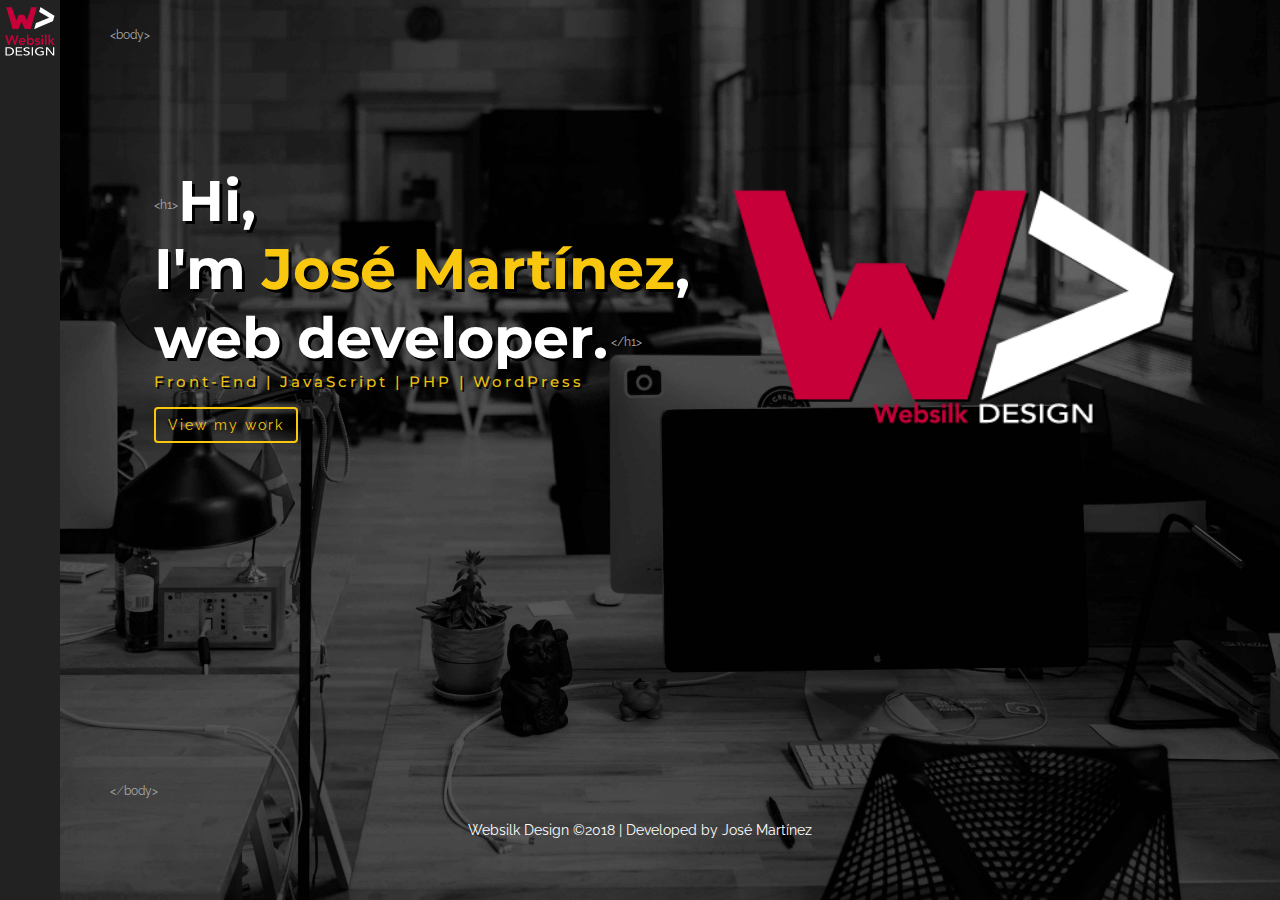
<file: index.html>
<!DOCTYPE html>
<html lang="en">
<head>
  <!-- Global Site Tag (gtag.js) - Google Analytics -->
  <script async src="https://www.googletagmanager.com/gtag/js?id=GA_TRACKING_ID"></script>
  <script>
    window.dataLayer = window.dataLayer || [];
    function gtag(){dataLayer.push(arguments)};
    gtag('js', new Date());

    gtag('config', 'UA-110940654-1');
  </script>
  <meta charset="UTF-8">
  <meta name="viewport" content="width=device-width, initial-scale=1, maximum-scale=1.0, user-scalable=0">

  <meta name="description" content="Jose Martinez is seeking a carreer as a web developer in Vancouver, BC. Jose is a currently student in the BCIT New media design and web development 2018.">
  <meta name="author" content="Jose Martinez">
  <meta name="google-site-verification" content="Vl7eYEv9lY607bnM1yhWDF0Vm_GCkzkjVUvLYPi-DPI" />
  <meta name="keywords" content="Web developer, UI designer, Vancouver, BCIT, New Media, Portfolio">

  <meta property='og:title' content="Jose Martinez Portfolio Site"/>
  <meta property='og:description' content="Jose is seeking a carreer as a web developer in Vancouver, BC. Jose is a currently student in the BCIT New media design and web development 2018."/>
  <meta property="og:url" content="http://www.websilkdesign.com" />
  <meta property="og:image" content="http://www.websilkdesign.com/img/portfolio-image.jpg" />
  <title>Jose Martinez, Web Developer, Portfolio, BCIT New Media</title>

  <link href="vendor/bootstrap/css/bootstrap.min.css" rel="stylesheet" type="text/css">
  <!-- Plugin CSS -->
  <link href="http://code.ionicframework.com/ionicons/2.0.1/css/ionicons.min.css" rel="stylesheet">
  <link href="css/navbar-fixed-left.min.css" rel="stylesheet" type="text/css">
  <link href="css/3d-button.css" rel="stylesheet" type="text/css">
  <!-- Custom CSS -->
  <link href="css/custom.css" rel="stylesheet" type="text/css">
  <link href="css/responsive.css" rel="stylesheet" type="text/css">

  <!-- favicon -->
  <link href="img/favicon.ico" rel="shortcut icon" type="image/x-icon">
  <link href="img/favicon.ico" rel="icon" type="image/x-icon">

  <link rel="dns-prefetch" href="//fonts.googleapis.com">
</head>
<body id="home">
  <nav class="navbar navbar-inverse navbar-fixed-left">
    <div class="navbar-header">
      <button type="button" class="navbar-toggle collapsed" data-toggle="collapse" data-target="#navbar" aria-expanded="false" aria-controls="navbar">
        <span class="sr-only">Toggle navigation</span>
        <span class="icon-bar"></span>
        <span class="icon-bar"></span>
        <span class="icon-bar"></span>
      </button>
      <a class="navbar-brand" href="index.html">
        <img class="icon-logo" src="img/icon-logo.gif" alt="icon logo">
        <img class="icon-brand" src="img/icon-brand.gif" alt="icon brand"></a>
    </div>
    <div id="navbar" class="navbar-collapse collapse">
      <ul class="nav navbar-nav">
        <li><a href="index.html"><i class="nav-ion ion-home link-active"></i></a></li>
        <li><a href="portfolio.html"><i class="nav-ion ion-briefcase"></i></a></li>
        <!-- <li><a href="skills.html"><i class="nav-ion ion-gear-b"></i></a></li> -->
        <li><a href="about.html"><i class="nav-ion ion-person"></i></a></li>
        <li><a href="contact.html"><i class="nav-ion ion-email"></i></a></li>
      </ul>
      <ul class="nav social-media hidden-xs">
        <!-- <li><i class="nav-ion ion-minus-round disabled"></i></li> -->
        <li><a href="http://www.linkedin.com/in/jmartinezg-ca/" target="_blank"><i class="nav-ion ion-social-linkedin"></i></a></li>
        <li><a href="https://github.com/jl-martinez89" target="_blank"><i class="nav-ion ion-social-github"></i></a></li>
      </ul>
    </div>
  </nav>
  <div class="page">
    <div class="bag">
      <div class="home text-zone">
        <span class="tags tags-top">&lt;body&gt;</span>
        <h1>Hi,<br>I'm <span>Jos&eacute; Mart&iacute;nez</span>,<br>web developer.</h1>
        <br>
        <h2>Front-End | JavaScript | PHP  | WordPress</h2>
        <br>
        <a rel="portfolio" href="portfolio.html" class="btn btn-custom">View my work</a>
        <span class="tags">&lt;&nbsp;&frasl;&nbsp;body&gt;</span>
      </div>
      <div class="logo">
        <img src="img/icon-logo.png" alt="icon-logo">
      </div>
    </div>
    <footer class="text-center">Websilk Design &copy;2018 | Developed by Jos&eacute; Mart&iacute;nez
    </footer>
  </div>
  <script src="vendor/jquery/jquery.min.js"></script>
  <script src="vendor/bootstrap/js/bootstrap.min.js"></script>
  <script src="js/toggle_push.js"></script>
</body>
</html>
</file>
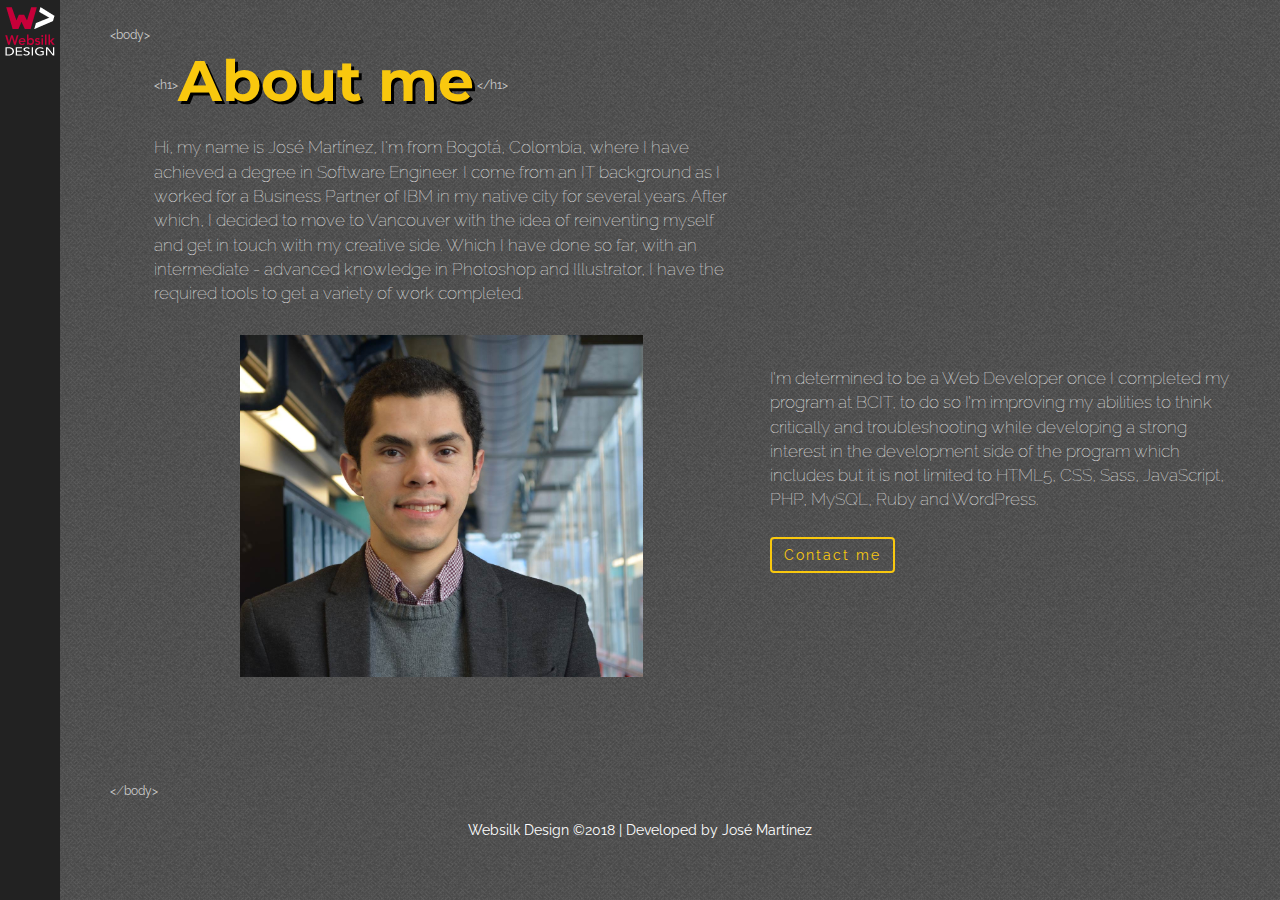
<file: about.html>
<!DOCTYPE html>
<html lang="en">
<head>
  <!-- Global Site Tag (gtag.js) - Google Analytics -->
  <script async src="https://www.googletagmanager.com/gtag/js?id=GA_TRACKING_ID"></script>
  <script>
    window.dataLayer = window.dataLayer || [];
    function gtag(){dataLayer.push(arguments)};
    gtag('js', new Date());

    gtag('config', 'UA-110940654-1');
  </script>
  <meta charset="UTF-8">
  <meta name="viewport" content="width=device-width, initial-scale=1, maximum-scale=1.0, user-scalable=0">

  <meta name="description" content="Jose Martinez is seeking a carreer as a web developer in Vancouver, BC. Jose is a currently student in the BCIT New media design and web development 2017.">
  <meta name="author" content="Jose Martinez">
  <meta name="keywords" content="Web developer, UI designer, Vancouver, BCIT, New Media, Portfolio">

  <meta property='og:title' content="Jose Martinez Portfolio Site"/>
  <meta property='og:description' content="Jose is seeking a carreer as a web developer in Vancouver, BC. Jose is a currently student in the BCIT New media design and web development 2017."/>
  <meta property="og:url" content="http://www.websilkdesign.com" />
  <meta property="og:image" content="http://www.websilkdesign.com/img/portfolio-image.jpg" />
  <title>About | Jose Martinez, Web Developer, Portfolio, BCIT New Media</title>

  <link href="vendor/bootstrap/css/bootstrap.min.css" rel="stylesheet" type="text/css">
  <!-- Plugin CSS -->
  <link href="http://code.ionicframework.com/ionicons/2.0.1/css/ionicons.min.css" rel="stylesheet">
  <link href="css/navbar-fixed-left.min.css" rel="stylesheet" type="text/css">
  <link href="css/3d-button.css" rel="stylesheet" type="text/css">
  <!-- Custom CSS -->
  <link href="css/custom.css" rel="stylesheet" type="text/css">
  <link href="css/responsive.css" rel="stylesheet" type="text/css">
  <!-- favicon -->
  <link href="img/favicon.ico" rel="shortcut icon" type="image/x-icon">
  <link href="img/favicon.ico" rel="icon" type="image/x-icon">

  <link rel="dns-prefetch" href="//fonts.googleapis.com">
</head>
<body id="about">
  <nav class="navbar navbar-inverse navbar-fixed-left">
    <div class="navbar-header">
      <button type="button" class="navbar-toggle collapsed" data-toggle="collapse" data-target="#navbar" aria-expanded="false" aria-controls="navbar">
        <span class="sr-only">Toggle navigation</span>
        <span class="icon-bar"></span>
        <span class="icon-bar"></span>
        <span class="icon-bar"></span>
      </button>
      <a class="navbar-brand" href="index.html">
        <img class="icon-logo" src="img/icon-logo.gif" alt="icon logo">
        <img class="icon-brand" src="img/icon-brand.gif" alt="icon brand"></a>
    </div>
    <div id="navbar" class="navbar-collapse collapse">
      <ul class="nav navbar-nav">
        <li><a href="index.html"><i class="nav-ion ion-home"></i></a></li>
        <li><a href="portfolio.html"><i class="nav-ion ion-briefcase"></i></a></li>
        <!-- <li><a href="skills.html"><i class="nav-ion ion-gear-b"></i></a></li> -->
        <li><a href="about.html"><i class="nav-ion ion-person link-active"></i></a></li>
        <li><a href="contact.html"><i class="nav-ion ion-email"></i></a></li>
      </ul>
      <ul class="nav social-media hidden-xs">
        <li><a href="http://www.linkedin.com/in/jmartinezg-ca/" target="_blank"><i class="nav-ion ion-social-linkedin"></i></a></li>
        <li><a href="https://github.com/jl-martinez89" target="_blank"><i class="nav-ion ion-social-github"></i></a></li>
      </ul>
    </div>
  </nav>
  <div class="page">
    <div class="bag">
      <span class="tags tags-top">&lt;body&gt;</span>
      <div class="about text-zone">
        <h1>About me</h1><br><br>
        <p>Hi, my name is Jos&eacute; Mart&iacute;nez, I'm from Bogot&aacute;, Colombia, where I have achieved a degree in Software Engineer. I come from an IT background as I worked for a Business Partner of IBM in my native city for several years. After which, I decided to move to Vancouver with the idea of reinventing myself and get in touch with my creative side. Which I have done so far, with an intermediate - advanced knowledge in Photoshop and Illustrator, I have the required tools to get a variety of work completed.</p>
        <div class="portrait-real">
            <img src="img/portrait.jpg" alt="Portrait">
        </div>
      </div>
      <div class="about-media">
        <div>
          <iframe style="height: 184px; width: 327px;" frameborder="0" webkitallowfullscreen="" mozallowfullscreen="" allowfullscreen="" width="1024" height="576" src="https://player.vimeo.com/video/252604130"></iframe>
        </div>
        <p>I’m determined to be a Web Developer once I completed my program at BCIT, to do so I’m improving my abilities to think critically and troubleshooting while developing a strong interest in the development side of the program which includes but it is not limited to HTML5, CSS, Sass, JavaScript, PHP, MySQL, Ruby and WordPress.</p>
        <a rel="contact" href="contact.html" class="btn btn-custom">Contact me</a>
      </div>
      <span class="tags tags-bottom">&lt;&nbsp;&frasl;&nbsp;body&gt;</span>
    </div>
    <footer class="text-center">Websilk Design &copy;2018 | Developed by Jos&eacute; Mart&iacute;nez
      <a id="return-to-top" href="#top"><i class="ion-chevron-up"></i></a>
    </footer>
  </div>
  <script src="vendor/jquery/jquery.min.js"></script>
  <script src="vendor/bootstrap/js/bootstrap.min.js"></script>
  <script src="js/toggle_push.js"></script>
  <script src="js/backtotop.js"></script>
</body>
</html>
</file>
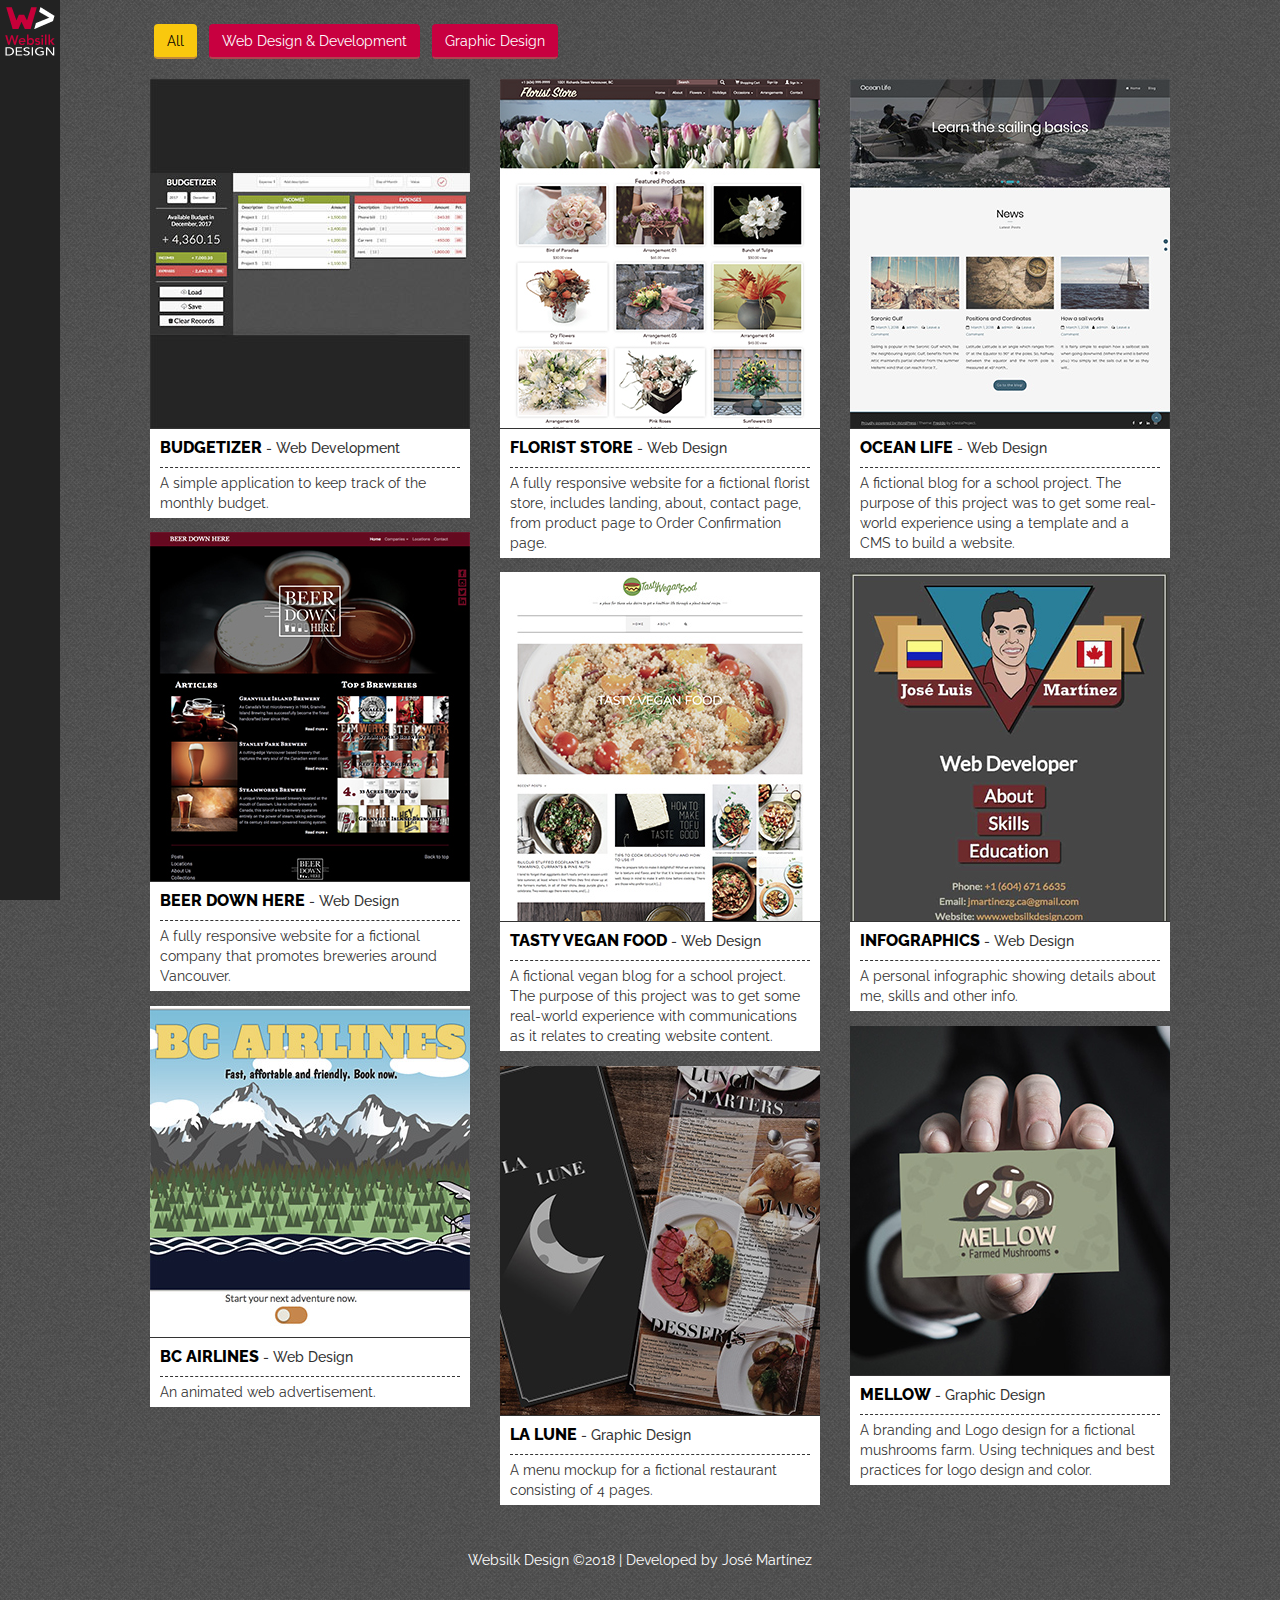
<file: portfolio.html>
<!DOCTYPE html>
<html lang="en">
<head>
  <!-- Global Site Tag (gtag.js) - Google Analytics -->
  <script async src="https://www.googletagmanager.com/gtag/js?id=GA_TRACKING_ID"></script>
  <script>
    window.dataLayer = window.dataLayer || [];
    function gtag(){dataLayer.push(arguments)};
    gtag('js', new Date());

    gtag('config', 'UA-110940654-1');
  </script>
  <meta charset="UTF-8">
  <meta name="viewport" content="width=device-width, initial-scale=1, maximum-scale=1.0, user-scalable=0">

  <meta name="description" content="Jose Martinez is seeking a carreer as a web developer in Vancouver, BC. Jose is a currently student in the BCIT New media design and web development 2017.">
  <meta name="author" content="Jose Martinez">
  <meta name="keywords" content="Web developer, UI designer, Vancouver, BCIT, New Media, Portfolio">

  <meta property='og:title' content="Jose Martinez Portfolio Site"/>
  <meta property='og:description' content="Jose is seeking a carreer as a web developer in Vancouver, BC. Jose is a currently student in the BCIT New media design and web development 2017."/>
  <meta property="og:url" content="http://www.websilkdesign.com" />
  <meta property="og:image" content="http://www.websilkdesign.com/img/portfolio-image.jpg" />
  <title>My work | Jose Martinez, Web Developer, Portfolio, BCIT New Media</title>

  <link href="vendor/bootstrap/css/bootstrap.min.css" rel="stylesheet" type="text/css">
  <!-- Plugin CSS -->
  <link href="http://code.ionicframework.com/ionicons/2.0.1/css/ionicons.min.css" rel="stylesheet">
  <link href="css/navbar-fixed-left.min.css" rel="stylesheet" type="text/css">
  <link href="css/3d-button.css" rel="stylesheet" type="text/css">
  <!-- Custom CSS -->
  <link href="css/custom.css" rel="stylesheet" type="text/css">
  <link href="css/responsive.css" rel="stylesheet" type="text/css">
  <!-- favicon -->
  <link href="img/favicon.ico" rel="shortcut icon" type="image/x-icon">
  <link href="img/favicon.ico" rel="icon" type="image/x-icon">

  <link rel="dns-prefetch" href="//fonts.googleapis.com">
</head>

<body id="work" onload="init_isotope()">
  <nav class="navbar navbar-inverse navbar-fixed-left">
    <div class="navbar-header">
      <button type="button" class="navbar-toggle collapsed" data-toggle="collapse" data-target="#navbar" aria-expanded="false" aria-controls="navbar">
        <span class="sr-only">Toggle navigation</span>
        <span class="icon-bar"></span>
        <span class="icon-bar"></span>
        <span class="icon-bar"></span>
      </button>
      <a class="navbar-brand" href="index.html">
        <img class="icon-logo" src="img/icon-logo.gif" alt="icon logo">
        <img class="icon-brand" src="img/icon-brand.gif" alt="icon brand"></a>
    </div>
    <div id="navbar" class="navbar-collapse collapse">
      <ul class="nav navbar-nav">
        <li><a href="index.html"><i class="nav-ion ion-home"></i></a></li>
        <li><a href="portfolio.html"><i class="nav-ion ion-briefcase link-active"></i></a></li>
        <!-- <li><a href="skills.html"><i class="nav-ion ion-gear-b"></i></a></li> -->
        <li><a href="about.html"><i class="nav-ion ion-person"></i></a></li>
        <li><a href="contact.html"><i class="nav-ion ion-email"></i></a></li>
      </ul>
      <ul class="nav social-media hidden-xs">
        <li><a href="http://www.linkedin.com/in/jmartinezg-ca/" target="_blank"><i class="nav-ion ion-social-linkedin"></i></a></li>
        <li><a href="https://github.com/jl-martinez89" target="_blank"><i class="nav-ion ion-social-github"></i></a></li>
      </ul>
    </div>
  </nav>
  <div>
    <section id="grid">
      <div class="button-grp">
        <button class="btn btn-hot btn-active" data-filter="*">All</button>
        <button class="btn btn-hot" data-filter=".web-dev">Web Design &amp; Development</button>
        <button class="btn btn-hot" data-filter=".graphics">Graphic Design</button>
      </div>
      <div id="portfolio">
        <div class="portfolio-item web-dev">
          <div class="portfolio-fw">
            <a href="portfolio/budgetizer.html" class="portfolio-link">
              <div class="caption">
                <div class="caption-content">
                  <div class="circle"><span>View Project</span></div>
                </div>
              </div>
              <img src="img/thumbnails/budgetizer1.jpg" alt="">
            </a>
          </div>
          <h2 class="text-center title">Budgetizer</h2>
          <h3 class="text-center">- Web Development</h3>
          <p>A simple application to keep track of the monthly budget.</p>
        </div>
        <div class="portfolio-item web-dev">
          <div class="portfolio-fw">
            <a href="portfolio/florist-store.html" class="portfolio-link">
              <div class="caption">
                <div class="caption-content">
                  <div class="circle"><span>View Project</span></div>
                </div>
              </div>
              <img src="img/thumbnails/florist-store1.jpg" alt="">
            </a>
          </div>
          <h2>Florist Store</h2>
          <h3>- Web Design</h3>
          <p>A fully responsive website for a fictional florist store, includes landing, about, contact page, from product page to Order Confirmation page.</p>
        </div>
        <div class="portfolio-item web-dev">
          <div class="portfolio-fw">
            <a href="portfolio/oceanlife.html" class="portfolio-link">
              <div class="caption">
                <div class="caption-content">
                  <div class="circle"><span>View Project</span></div>
                </div>
              </div>
              <img src="img/thumbnails/oceanlife1.jpg" alt="">
            </a>
          </div>
          <h2 class="text-center title">Ocean Life</h2>
          <h3 class="text-center">- Web Design</h3>
          <p>A fictional blog for a school project. The purpose of this project was to get some real-world experience using a template and a CMS to build a website.</p>
        </div>
        <!-- <div class="portfolio-item web-dev">
          <div class="portfolio-fw">
            <a href="portfolio/the-pig-game.html" class="portfolio-link">
              <div class="caption">
                <div class="caption-content">
                  <div class="circle"><span>View Project</span></div>
                </div>
              </div>
              <img src="img/thumbnails/thepiggame1.jpg" alt="">
            </a>
          </div>
          <h2 class="text-center title">The Pig Game</h2>
          <h3 class="text-center">- Web Development</h3>
          <p>Pig is a simple dice game with many rule variations. The objective of Pig game is to score 100 points before the opponent does.</p>
        </div> -->
        <div class="portfolio-item web-dev">
          <div class="portfolio-fw">
            <a href="portfolio/beer-down-here.html" class="portfolio-link">
              <div class="caption">
                <div class="caption-content">
                  <div class="circle"><span>View Project</span></div>
                </div>
              </div>
              <img src="img/thumbnails/beerdownhere1.jpg" alt="">
            </a>
          </div>
          <h2 class="text-center title">Beer Down Here</h2>
          <h3 class="text-center">- Web Design</h3>
          <p>A fully responsive website for a fictional company that promotes breweries around Vancouver.</p>
        </div>
        <div class="portfolio-item web-dev">
          <div class="portfolio-fw">
            <a href="portfolio/tasty-vegan-food.html" class="portfolio-link">
              <div class="caption">
                <div class="caption-content">
                  <div class="circle"><span>View Project</span></div>
                </div>
              </div>
              <img src="img/thumbnails/tastyveganfood1.jpg" alt="">
            </a>
          </div>
          <h2 class="text-center title">Tasty Vegan Food</h2>
          <h3 class="text-center">- Web Design</h3>
          <p>A fictional vegan blog for a school project. The purpose of this project was to get some real-world experience with communications as it relates to creating website content.</p>
        </div>
        <div class="portfolio-item web-dev">
          <div class="portfolio-fw">
            <a href="portfolio/infographic.html" class="portfolio-link">
              <div class="caption">
                <div class="caption-content">
                  <div class="circle"><span>View Project</span></div>
                </div>
              </div>
              <img src="img/thumbnails/infographic3.jpg" alt="">
            </a>
          </div>
          <h2 class="text-center title">Infographics</h2>
          <h3 class="text-center">- Web Design</h3>
          <p>A personal infographic showing details about me, skills and other info.</p>
        </div>
        <div class="portfolio-item web-dev">
          <div class="portfolio-fw">
            <a href="portfolio/bcairlines.html" class="portfolio-link">
              <div class="caption">
                <div class="caption-content">
                  <div class="circle"><span>View Project</span></div>
                </div>
              </div>
              <img src="img/thumbnails/bcairlines1.jpg" alt="">
            </a>
          </div>
          <h2 class="text-center title">BC Airlines</h2>
          <h3 class="text-center">- Web Design</h3>
          <p>An animated web advertisement.</p>
        </div>
        <div class="portfolio-item graphics">
          <div class="portfolio-fw">
            <a href="portfolio/mellow.html" class="portfolio-link">
              <div class="caption">
                <div class="caption-content">
                  <div class="circle"><span>View Project</span></div>
                </div>
              </div>
              <img src="img/thumbnails/mellow3.jpg" alt="">
            </a>
          </div>
          <h2 class="text-center title">Mellow</h2>
          <h3 class="text-center">- Graphic Design</h3>
          <p>A branding and Logo design for a fictional mushrooms farm. Using techniques and best practices for logo design and color.</p>
        </div>
        <div class="portfolio-item graphics">
          <div class="portfolio-fw">
            <a href="portfolio/la-lune.html" class="portfolio-link">
              <div class="caption">
                <div class="caption-content">
                  <div class="circle"><span>View Project</span></div>
                </div>
              </div>
              <img src="img/thumbnails/Lalune1.jpg" alt="">
            </a>
          </div>
          <h2>La Lune</h2>
          <h3>- Graphic Design</h3>
          <p>A menu mockup for a fictional restaurant consisting of 4 pages.</p>
        </div>
      </div>
    </section>
    <footer class="text-center">Websilk Design &copy;2018 | Developed by Jos&eacute; Mart&iacute;nez
      <a id="return-to-top" href="#top"><i class="ion-chevron-up"></i></a>
    </footer>
  </div>

  <!-- Bootstrap core JavaScript -->
  <script src="vendor/jquery/jquery.min.js"></script>
  <script src="vendor/bootstrap/js/bootstrap.min.js"></script>

  <!-- Plugin JavaScript -->
  <script src="js/isotope.pkgd.min.js"></script>
  <script src="js/toggle_push.js"></script>
  <script src="js/backtotop.js"></script>
  <script>
    function init_isotope(){
      $('#portfolio').isotope({
        itemSelector: '.portfolio-item',
        stagger: 30,
        masonry: {
          columnWidth: 350,
          isFitWidth: true
        }
      });
      var $portfolio = $('#portfolio').isotope({});
      // filter items on button click
      $('.button-grp').on( 'click', 'button', function() {
        var filterValue = $(this).attr('data-filter');
        $portfolio.isotope({ filter: filterValue });
      });
      $('.button-grp').each( function( i, buttonGroup ) {
        var $buttonGroup = $(buttonGroup);
        $buttonGroup.on( 'click', 'button', function() {
          $buttonGroup.find('.btn-active').removeClass('btn-active');
          $(this).addClass('btn-active');
        });
      });
    };
    /* Function that allow hover effects on touch devices */
    $('.portfolio-link .caption').on('touchstart mouseenter', '.portfolio-link', function (e) {
      $(this).addClass('hover_effect');
    });

    $('.portfolio-link .caption').on('mouseleave touchmove click', '.portfolio-link', function (e) {
      $(this).removeClass('hover_effect');
      if (e.type == 'click') {
        e.preventDefault ? e.preventDefault() : e.returnValue = false;
      }
    });
  </script>
</body>
</html>
</file>
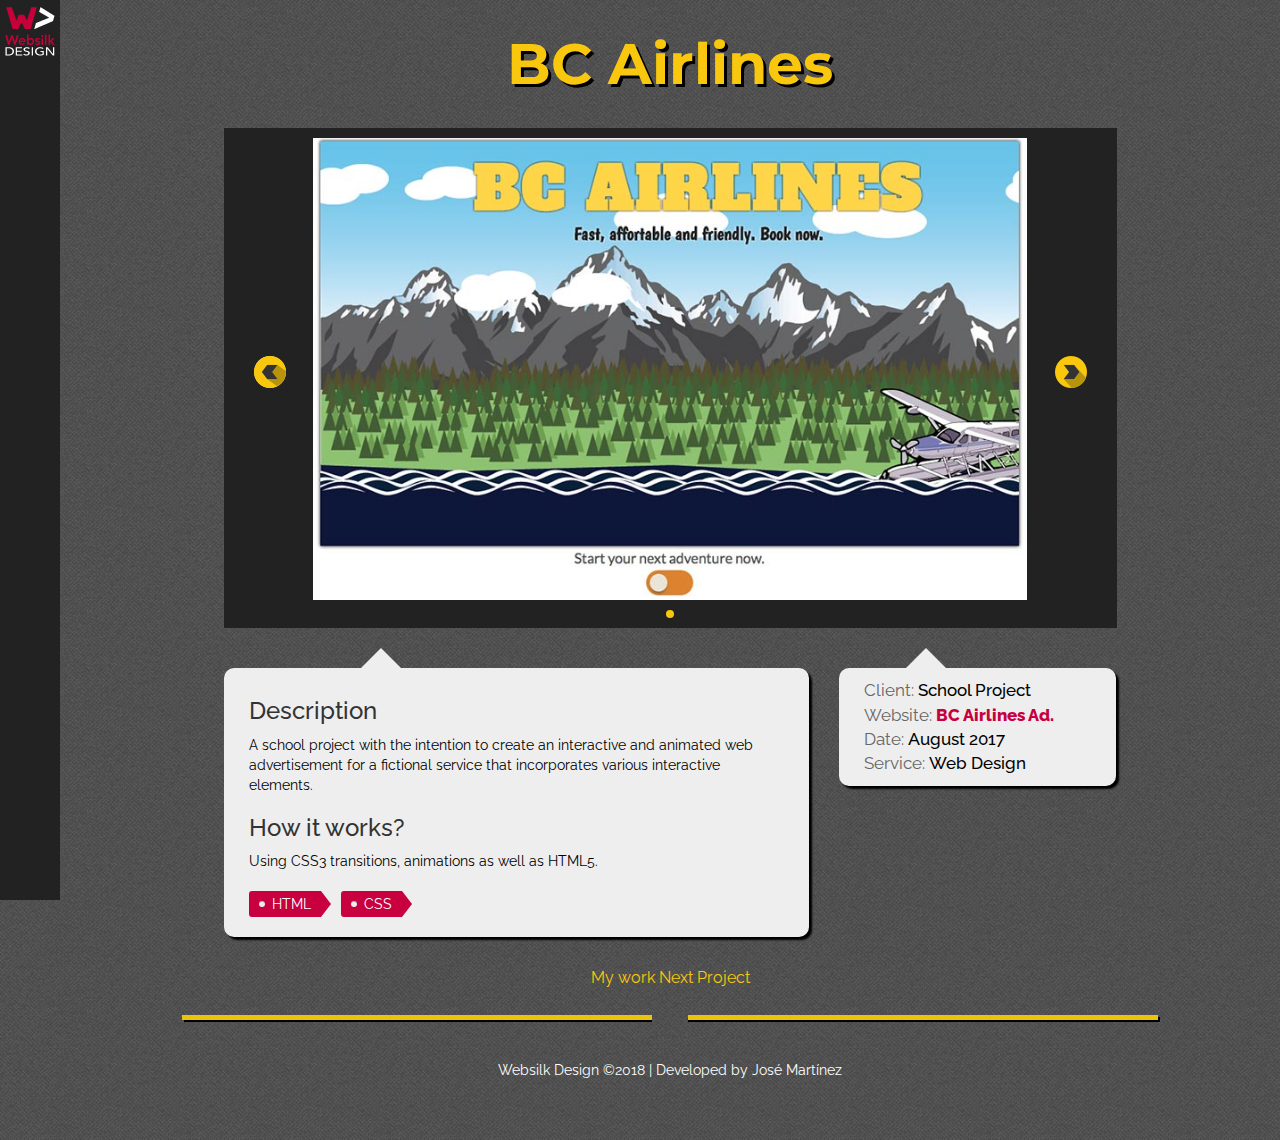
<file: portfolio/bcairlines.html>
<!DOCTYPE html>
<html lang="en">
<head>
  <!-- Global Site Tag (gtag.js) - Google Analytics -->
  <script async src="https://www.googletagmanager.com/gtag/js?id=GA_TRACKING_ID"></script>
  <script>
    window.dataLayer = window.dataLayer || [];
    function gtag(){dataLayer.push(arguments)};
    gtag('js', new Date());

    gtag('config', 'UA-110940654-1');
  </script>
  <meta charset="UTF-8">
  <meta name="viewport" content="width=device-width, initial-scale=1, maximum-scale=1.0, user-scalable=0">

  <meta name="description" content="Jose Martinez is seeking a carreer as a web developer in Vancouver, BC. Jose is a currently student in the BCIT New media design and web development 2017.">
  <meta name="author" content="Jose Martinez">
  <meta name="keywords" content="Web developer, UI designer, Vancouver, BCIT, New Media, Portfolio">

  <meta property='og:title' content="Jose Martinez Portfolio Site"/>
  <meta property='og:description' content="Jose is seeking a carreer as a web developer in Vancouver, BC. Jose is a currently student in the BCIT New media design and web development 2017."/>
  <meta property="og:url" content="http://www.websilkdesign.com" />
  <meta property="og:image" content="http://www.websilkdesign.com/img/portfolio-image.jpg" />
  <title>BC Airlines | Jose Martinez, Web Developer, Portfolio, BCIT New Media</title>

  <link href="../vendor/bootstrap/css/bootstrap.min.css" rel="stylesheet" type="text/css">
  <!-- Plugin CSS -->
  <link href="http://code.ionicframework.com/ionicons/2.0.1/css/ionicons.min.css" rel="stylesheet">
  <link href="../css/navbar-fixed-left.min.css" rel="stylesheet" type="text/css">
  <link href="../css/swiper.min.css" rel="stylesheet" type="text/css">
  <!-- Custom CSS -->
  <link href="../css/custom.css" rel="stylesheet" type="text/css">
  <link href="../css/responsive.css" rel="stylesheet" type="text/css">
  <!-- favicon -->
  <link href="../img/favicon.ico" rel="shortcut icon" type="image/x-icon">
  <link href="../img/favicon.ico" rel="icon" type="image/x-icon">

  <link rel="dns-prefetch" href="//fonts.googleapis.com">
</head>

<body class="asset">
  <nav class="navbar navbar-inverse navbar-fixed-left">
    <div class="navbar-header">
      <button type="button" class="navbar-toggle collapsed" data-toggle="collapse" data-target="#navbar" aria-expanded="false" aria-controls="navbar">
        <span class="sr-only">Toggle navigation</span>
        <span class="icon-bar"></span>
        <span class="icon-bar"></span>
        <span class="icon-bar"></span>
      </button>
      <a class="navbar-brand" href="http://www.websilkdesign.com">
        <img class="icon-logo" src="../img/icon-logo.gif" alt="icon logo">
        <img class="icon-brand" src="../img/icon-brand.gif" alt="icon brand"></a>
    </div>
    <div id="navbar" class="navbar-collapse collapse">
      <ul class="nav navbar-nav">
        <li><a href="../index.html"><i class="nav-ion ion-home"></i></a></li>
        <li><a href="../portfolio.html"><i class="nav-ion ion-briefcase link-active"></i></a></li>
        <!-- <li><a href="skills.html"><i class="nav-ion ion-gear-b"></i></a></li> -->
        <li><a href="../about.html"><i class="nav-ion ion-person"></i></a></li>
        <li><a href="../contact.html"><i class="nav-ion ion-email"></i></a></li>
      </ul>
      <ul class="nav social-media hidden-xs">
        <li><a href="http://www.linkedin.com/in/jmartinezg-ca/" target="_blank"><i class="nav-ion ion-social-linkedin"></i></a></li>
        <li><a href="https://github.com/jl-martinez89" target="_blank"><i class="nav-ion ion-social-github"></i></a></li>
      </ul>
    </div>
  </nav>

  <div class="container">
    <div class="row">
      <div class="col-lg-12 portfolio-title">
        <h1>BC Airlines</h1>
      </div>
    </div>
    <div class="row">
      <div class="col-lg-12">
        <div class="swiper-container">
          <div class="swiper-wrapper">
            <div class="swiper-slide">
              <img src="../img/slideshow/bcairlines1.jpg" alt="">
            </div>
          </div>
          <div class="swiper-pagination"></div>
          <div class="swiper-button-prev"></div>
          <div class="swiper-button-next"></div>
        </div>
      </div>
    </div>
    <div class="row">
      <div class="col-lg-8 col-md-8">
        <div class="talkbubble">
          <h3>Description</h3>
          <p>A school project with the intention to create an interactive and animated web advertisement for a fictional service that incorporates various interactive elements.</p>
          <h3>How it works?</h3>
          <p>Using CSS3 transitions, animations as well as HTML5.</p>
          <ul class="tools">
            <li><span class="tool">HTML</span></li>
            <li><span class="tool">CSS</span></li>
          </ul>
        </div>
      </div>
      <div class="col-lg-4 col-md-4">
        <div class="talkbubble">
          <ul class="project-details">
            <li>Client:
              <strong>School Project</strong>
            </li>
            <li>Website:
              <strong><a href="http://www.websilkdesign.com/portfolio/bcairlines/" target="_blank">BC Airlines Ad.</a></strong>
            </li>
            <li>Date:
              <strong>August 2017</strong>
            </li>
            <li>Service:
              <strong>Web Design</strong>
            </li>
          </ul>
        </div>
      </div>
    </div>
    <div class="row">
      <div class="col-lg-12 nav-work">
        <span><a href="../portfolio.html"> My work </a><i class="ion-arrow-right-b"></i><a href="mellow.html" class="next"> Next Project</a></span>
      </div>
    </div>
  </div>
  <hr class="star-light">
  <footer class="text-center">Websilk Design &copy;2018 | Developed by Jos&eacute; Mart&iacute;nez
    <a id="return-to-top" href="#top"><i class="ion-chevron-up"></i></a>
  </footer>

  <!-- Bootstrap core JavaScript -->
  <script src="../vendor/jquery/jquery.min.js"></script>
  <script src="../vendor/bootstrap/js/bootstrap.min.js"></script>

  <!-- Plugin JavaScript -->
  <script src="../js/toggle_push.js"></script>
  <script src='../js/swiper.min.js'></script>
  <script src="../js/backtotop.js"></script>
  <script>
    var swiper = new Swiper('.swiper-container', {
      slidesPerView: 'auto',
      spaceBetween: 10,
      loop:true,
      pagination: {
        el: '.swiper-pagination',
        type: 'bullets',
      },
      navigation: {
      nextEl: '.swiper-button-next',
      prevEl: '.swiper-button-prev',
    },
    keyboard: true,
    });
  </script>
</body>
</html>
</file>
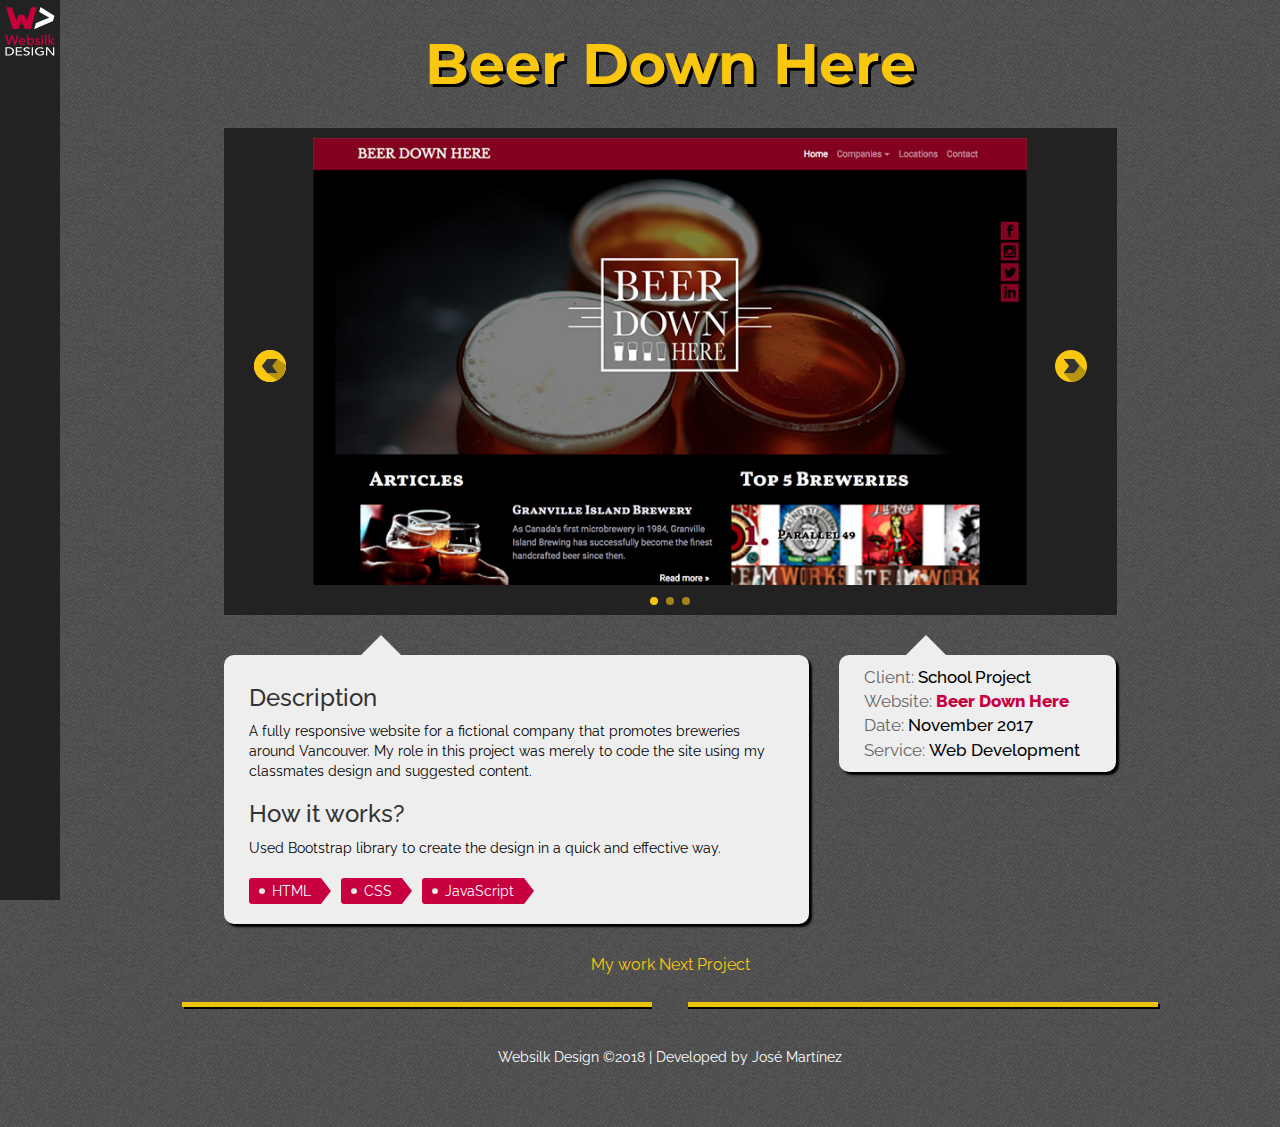
<file: portfolio/beer-down-here.html>
<!DOCTYPE html>
<html lang="en">
<head>
  <!-- Global Site Tag (gtag.js) - Google Analytics -->
  <script async src="https://www.googletagmanager.com/gtag/js?id=GA_TRACKING_ID"></script>
  <script>
    window.dataLayer = window.dataLayer || [];
    function gtag(){dataLayer.push(arguments)};
    gtag('js', new Date());

    gtag('config', 'UA-110940654-1');
  </script>
  <meta charset="UTF-8">
  <meta name="viewport" content="width=device-width, initial-scale=1, maximum-scale=1.0, user-scalable=0">

  <meta name="description" content="Jose Martinez is seeking a carreer as a web developer in Vancouver, BC. Jose is a currently student in the BCIT New media design and web development 2017.">
  <meta name="author" content="Jose Martinez">
  <meta name="keywords" content="Web developer, UI designer, Vancouver, BCIT, New Media, Portfolio">

  <meta property='og:title' content="Jose Martinez Portfolio Site"/>
  <meta property='og:description' content="Jose is seeking a carreer as a web developer in Vancouver, BC. Jose is a currently student in the BCIT New media design and web development 2017."/>
  <meta property="og:url" content="http://www.websilkdesign.com" />
  <meta property="og:image" content="http://www.websilkdesign.com/img/portfolio-image.jpg" />
  <title>BeerDownHere | Jose Martinez, Web Developer, Portfolio, BCIT New Media</title>

  <link href="../vendor/bootstrap/css/bootstrap.min.css" rel="stylesheet" type="text/css">
  <!-- Plugin CSS -->
  <link href="http://code.ionicframework.com/ionicons/2.0.1/css/ionicons.min.css" rel="stylesheet">
  <link href="../css/navbar-fixed-left.min.css" rel="stylesheet" type="text/css">
  <link href="../css/swiper.min.css" rel="stylesheet" type="text/css">
  <!-- Custom CSS -->
  <link href="../css/custom.css" rel="stylesheet" type="text/css">
  <link href="../css/responsive.css" rel="stylesheet" type="text/css">
  <!-- favicon -->
  <link href="../img/favicon.ico" rel="shortcut icon" type="image/x-icon">
  <link href="../img/favicon.ico" rel="icon" type="image/x-icon">

  <link rel="dns-prefetch" href="//fonts.googleapis.com">
</head>

<body class="asset">
  <nav class="navbar navbar-inverse navbar-fixed-left">
    <div class="navbar-header">
      <button type="button" class="navbar-toggle collapsed" data-toggle="collapse" data-target="#navbar" aria-expanded="false" aria-controls="navbar">
        <span class="sr-only">Toggle navigation</span>
        <span class="icon-bar"></span>
        <span class="icon-bar"></span>
        <span class="icon-bar"></span>
      </button>
      <a class="navbar-brand" href="http://www.websilkdesign.com">
        <img class="icon-logo" src="../img/icon-logo.gif" alt="icon logo">
        <img class="icon-brand" src="../img/icon-brand.gif" alt="icon brand"></a>
    </div>
    <div id="navbar" class="navbar-collapse collapse">
      <ul class="nav navbar-nav">
        <li><a href="../index.html"><i class="nav-ion ion-home"></i></a></li>
        <li><a href="../portfolio.html"><i class="nav-ion ion-briefcase link-active"></i></a></li>
        <!-- <li><a href="skills.html"><i class="nav-ion ion-gear-b"></i></a></li> -->
        <li><a href="../about.html"><i class="nav-ion ion-person"></i></a></li>
        <li><a href="../contact.html"><i class="nav-ion ion-email"></i></a></li>
      </ul>
      <ul class="nav social-media hidden-xs">
        <li><a href="http://www.linkedin.com/in/jmartinezg-ca/" target="_blank"><i class="nav-ion ion-social-linkedin"></i></a></li>
        <li><a href="https://github.com/jl-martinez89" target="_blank"><i class="nav-ion ion-social-github"></i></a></li>
      </ul>
    </div>
  </nav>

  <div class="container">
    <div class="row">
      <div class="col-lg-12 portfolio-title">
        <h1>Beer Down Here</h1>
      </div>
    </div>
    <div class="row">
      <div class="col-lg-12">
        <div class="swiper-container">
          <div class="swiper-wrapper">
            <div class="swiper-slide">
              <img src="../img/slideshow/beerdownhere1.jpg" alt="">
            </div>
            <div class="swiper-slide">
              <img src="../img/slideshow/beerdownhere2.jpg" alt="">
            </div>
            <div class="swiper-slide">
              <img src="../img/slideshow/beerdownhere3.jpg" alt="">
            </div>
          </div>
          <div class="swiper-pagination"></div>
          <div class="swiper-button-prev"></div>
          <div class="swiper-button-next"></div>
        </div>
      </div>
    </div>
    <div class="row">
      <div class="col-lg-8 col-md-8">
        <div class="talkbubble">
          <h3>Description</h3>
          <p>A fully responsive website for a fictional company that promotes breweries around Vancouver. My role in this project was merely to code the site using my classmates design and suggested content.</p>
          <h3>How it works?</h3>
          <p>Used Bootstrap library to create the design in a quick and effective way.</p>
          <ul class="tools">
            <li><span class="tool">HTML</span></li>
            <li><span class="tool">CSS</span></li>
            <li><span class="tool">JavaScript</span></li>
          </ul>
        </div>
      </div>
      <div class="col-lg-4 col-md-4">
        <div class="talkbubble">
          <ul class="project-details">
            <li>Client:
              <strong>School Project</strong>
            </li>
            <li>Website:
              <strong><a href="http://www.websilkdesign.com/portfolio/beerdownhere/" target="_blank">Beer Down Here</a></strong>
            </li>
            <li>Date:
              <strong>November 2017</strong>
            </li>
            <li>Service:
              <strong>Web Development</strong>
            </li>
          </ul>
        </div>
      </div>
    </div>
    <div class="row">
      <div class="col-lg-12 nav-work">
        <span><a href="../portfolio.html"> My work </a><i class="ion-arrow-right-b"></i><a href="tasty-vegan-food.html" class="next"> Next Project</a></span>
      </div>
    </div>
  </div>
  <hr class="star-light">
  <footer class="text-center">Websilk Design &copy;2018 | Developed by Jos&eacute; Mart&iacute;nez
    <a id="return-to-top" href="#top"><i class="ion-chevron-up"></i></a>
  </footer>

  <!-- Bootstrap core JavaScript -->
  <script src="../vendor/jquery/jquery.min.js"></script>
  <script src="../vendor/bootstrap/js/bootstrap.min.js"></script>

  <!-- Plugin JavaScript -->
  <script src="../js/toggle_push.js"></script>
  <script src='../js/swiper.min.js'></script>
  <script src="../js/backtotop.js"></script>
  <script>
    var swiper = new Swiper('.swiper-container', {
      slidesPerView: 'auto',
      spaceBetween: 10,
      loop:true,
      pagination: {
        el: '.swiper-pagination',
        type: 'bullets',
      },
      navigation: {
      nextEl: '.swiper-button-next',
      prevEl: '.swiper-button-prev',
    },
    keyboard: true,
    });
  </script>
</body>
</html>
</file>
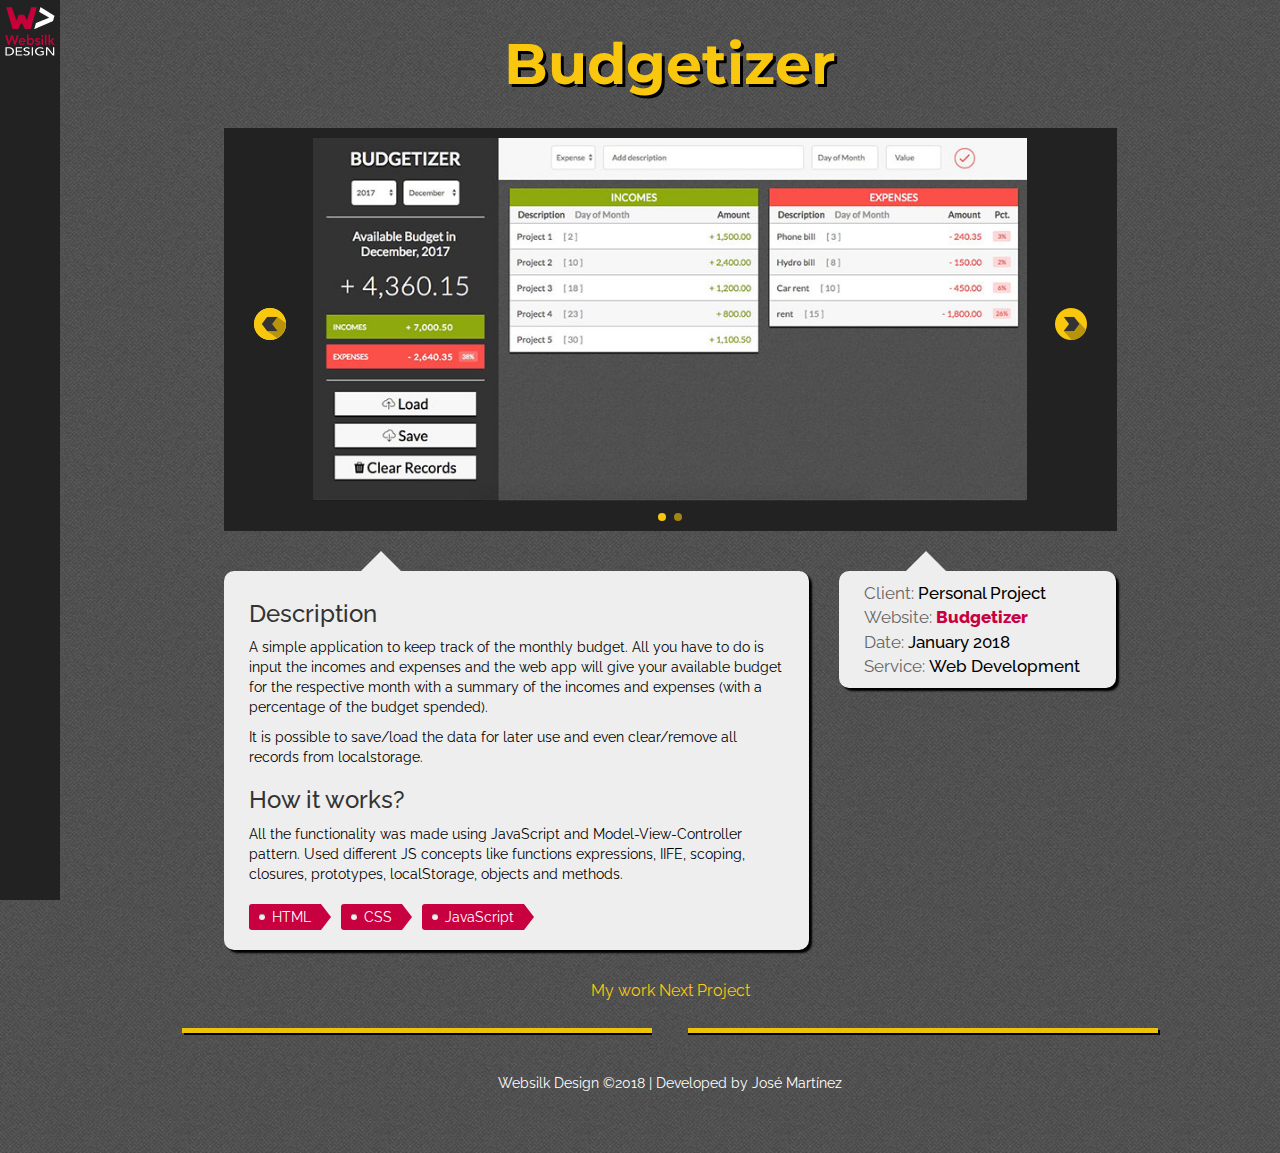
<file: portfolio/budgetizer.html>
<!DOCTYPE html>
<html lang="en">
<head>
  <!-- Global Site Tag (gtag.js) - Google Analytics -->
  <script async src="https://www.googletagmanager.com/gtag/js?id=GA_TRACKING_ID"></script>
  <script>
    window.dataLayer = window.dataLayer || [];
    function gtag(){dataLayer.push(arguments)};
    gtag('js', new Date());

    gtag('config', 'UA-110940654-1');
  </script>
  <meta charset="UTF-8">
  <meta name="viewport" content="width=device-width, initial-scale=1, maximum-scale=1.0, user-scalable=0">

  <meta name="description" content="Jose Martinez is seeking a carreer as a web developer in Vancouver, BC. Jose is a currently student in the BCIT New media design and web development 2017.">
  <meta name="author" content="Jose Martinez">
  <meta name="keywords" content="Web developer, UI designer, Vancouver, BCIT, New Media, Portfolio">

  <meta property='og:title' content="Jose Martinez Portfolio Site"/>
  <meta property='og:description' content="Jose is seeking a carreer as a web developer in Vancouver, BC. Jose is a currently student in the BCIT New media design and web development 2017."/>
  <meta property="og:url" content="http://www.websilkdesign.com" />
  <meta property="og:image" content="http://www.websilkdesign.com/img/portfolio-image.jpg" />
  <title>Budgetizer | Jose Martinez, Web Developer, Portfolio, BCIT New Media</title>

  <link href="../vendor/bootstrap/css/bootstrap.min.css" rel="stylesheet" type="text/css">
  <!-- Plugin CSS -->
  <link href="http://code.ionicframework.com/ionicons/2.0.1/css/ionicons.min.css" rel="stylesheet">
  <link href="../css/navbar-fixed-left.min.css" rel="stylesheet" type="text/css">
  <link href="../css/swiper.min.css" rel="stylesheet" type="text/css">
  <!-- Custom CSS -->
  <link href="../css/custom.css" rel="stylesheet" type="text/css">
  <link href="../css/responsive.css" rel="stylesheet" type="text/css">
  <!-- favicon -->
  <link href="../img/favicon.ico" rel="shortcut icon" type="image/x-icon">
  <link href="../img/favicon.ico" rel="icon" type="image/x-icon">

  <link rel="dns-prefetch" href="//fonts.googleapis.com">
</head>

<body class="asset">
  <nav class="navbar navbar-inverse navbar-fixed-left">
    <div class="navbar-header">
      <button type="button" class="navbar-toggle collapsed" data-toggle="collapse" data-target="#navbar" aria-expanded="false" aria-controls="navbar">
        <span class="sr-only">Toggle navigation</span>
        <span class="icon-bar"></span>
        <span class="icon-bar"></span>
        <span class="icon-bar"></span>
      </button>
      <a class="navbar-brand" href="http://www.websilkdesign.com">
        <img class="icon-logo" src="../img/icon-logo.gif" alt="icon logo">
        <img class="icon-brand" src="../img/icon-brand.gif" alt="icon brand"></a>
    </div>
    <div id="navbar" class="navbar-collapse collapse">
      <ul class="nav navbar-nav">
        <li><a href="../index.html"><i class="nav-ion ion-home"></i></a></li>
        <li><a href="../portfolio.html"><i class="nav-ion ion-briefcase link-active"></i></a></li>
        <!-- <li><a href="skills.html"><i class="nav-ion ion-gear-b"></i></a></li> -->
        <li><a href="../about.html"><i class="nav-ion ion-person"></i></a></li>
        <li><a href="../contact.html"><i class="nav-ion ion-email"></i></a></li>
      </ul>
      <ul class="nav social-media hidden-xs">
        <li><a href="http://www.linkedin.com/in/jmartinezg-ca/" target="_blank"><i class="nav-ion ion-social-linkedin"></i></a></li>
        <li><a href="https://github.com/jl-martinez89" target="_blank"><i class="nav-ion ion-social-github"></i></a></li>
      </ul>
    </div>
  </nav>

  <div class="container">
    <div class="row">
      <div class="col-lg-12 portfolio-title">
        <h1>Budgetizer</h1>
      </div>
    </div>
    <div class="row">
      <div class="col-lg-12">
        <div class="swiper-container">
          <div class="swiper-wrapper">
            <div class="swiper-slide">
              <img src="../img/slideshow/budgetizer1.jpg" alt="">
            </div>
            <div class="swiper-slide">
              <img src="../img/slideshow/budgetizer2.jpg" alt="">
            </div>
          </div>
          <div class="swiper-pagination"></div>
          <div class="swiper-button-prev"></div>
          <div class="swiper-button-next"></div>
        </div>
      </div>
    </div>
    <div class="row">
      <div class="col-lg-8 col-md-8">
        <div class="talkbubble">
          <h3>Description</h3>
          <p>A simple application to keep track of the monthly budget. All you have to do is input the incomes and expenses and the web app will give your available budget for the respective month with a summary of the incomes and expenses (with a percentage of the budget spended).</p>
          <p>It is possible to save/load the data for later use and even clear/remove all records from localstorage.</p>
          <h3>How it works?</h3>
          <p>All the functionality was made using JavaScript and Model-View-Controller pattern. Used different JS concepts like functions expressions, IIFE, scoping, closures, prototypes, localStorage, objects and methods.</p>
          <ul class="tools">
            <li><span class="tool">HTML</span></li>
            <li><span class="tool">CSS</span></li>
            <li><span class="tool">JavaScript</span></li>
          </ul>
        </div>
      </div>
      <div class="col-lg-4 col-md-4">
        <div class="talkbubble">
          <ul class="project-details">
            <li>Client:
              <strong>Personal Project</strong>
            </li>
            <li>Website:
              <strong><a href="http://www.websilkdesign.com/portfolio/budgetizer/" target="_blank">Budgetizer</a></strong>
            </li>
            <li>Date:
              <strong>January 2018</strong>
            </li>
            <li>Service:
              <strong>Web Development</strong>
            </li>
          </ul>
        </div>
      </div>
    </div>
    <div class="row">
      <div class="col-lg-12 nav-work">
        <span><a href="../portfolio.html"> My work </a><i class="ion-arrow-right-b"></i><a href="florist-store.html" class="next"> Next Project</a></span>
      </div>
    </div>
  </div>
  <hr class="star-light">
  <footer class="text-center">Websilk Design &copy;2018 | Developed by Jos&eacute; Mart&iacute;nez
    <a id="return-to-top" href="#top"><i class="ion-chevron-up"></i></a>
  </footer>

  <!-- Bootstrap core JavaScript -->
  <script src="../vendor/jquery/jquery.min.js"></script>
  <script src="../vendor/bootstrap/js/bootstrap.min.js"></script>

  <!-- Plugin JavaScript -->
  <script src="../js/toggle_push.js"></script>
  <script src='../js/swiper.min.js'></script>
  <script src="../js/backtotop.js"></script>
  <script>
    var swiper = new Swiper('.swiper-container', {
      slidesPerView: 'auto',
      spaceBetween: 10,
      loop:true,
      pagination: {
        el: '.swiper-pagination',
        type: 'bullets',
      },
      navigation: {
      nextEl: '.swiper-button-next',
      prevEl: '.swiper-button-prev',
    },
    keyboard: true,
    });
  </script>
</body>
</html>
</file>
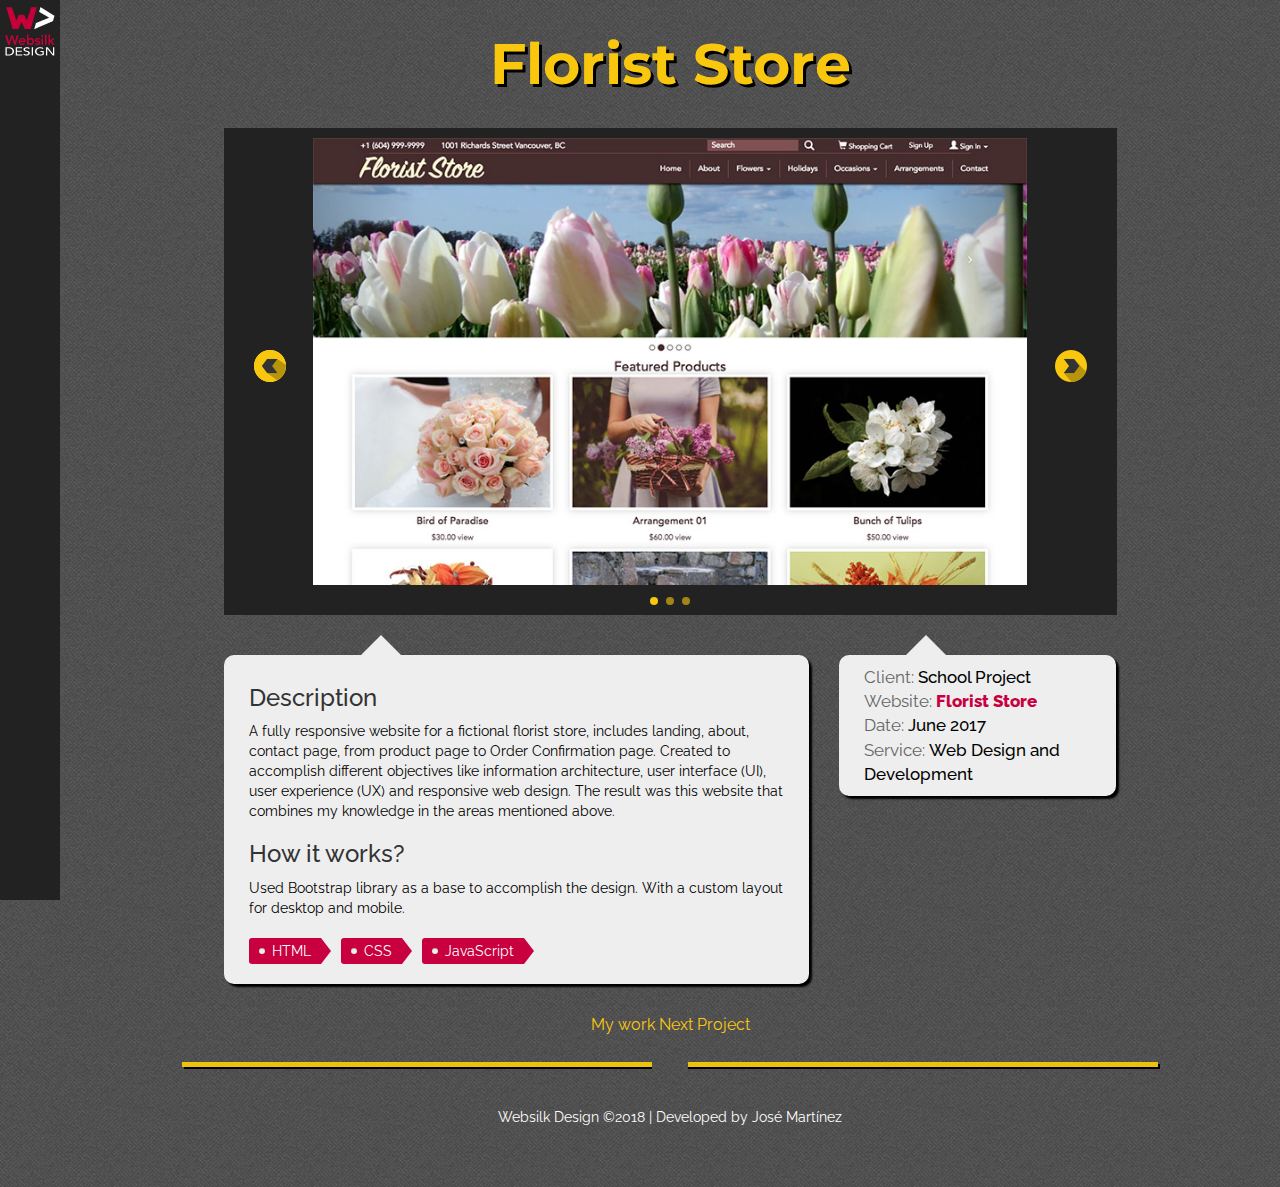
<file: portfolio/florist-store.html>
<!DOCTYPE html>
<html lang="en">
<head>
  <!-- Global Site Tag (gtag.js) - Google Analytics -->
  <script async src="https://www.googletagmanager.com/gtag/js?id=GA_TRACKING_ID"></script>
  <script>
    window.dataLayer = window.dataLayer || [];
    function gtag(){dataLayer.push(arguments)};
    gtag('js', new Date());

    gtag('config', 'UA-110940654-1');
  </script>
  <meta charset="UTF-8">
  <meta name="viewport" content="width=device-width, initial-scale=1, maximum-scale=1.0, user-scalable=0">

  <meta name="description" content="Jose Martinez is seeking a carreer as a web developer in Vancouver, BC. Jose is a currently student in the BCIT New media design and web development 2017.">
  <meta name="author" content="Jose Martinez">
  <meta name="keywords" content="Web developer, UI designer, Vancouver, BCIT, New Media, Portfolio">

  <meta property='og:title' content="Jose Martinez Portfolio Site"/>
  <meta property='og:description' content="Jose is seeking a carreer as a web developer in Vancouver, BC. Jose is a currently student in the BCIT New media design and web development 2017."/>
  <meta property="og:url" content="http://www.websilkdesign.com" />
  <meta property="og:image" content="http://www.websilkdesign.com/img/portfolio-image.jpg" />
  <title>Florist Store | Jose Martinez, Web Developer, Portfolio, BCIT New Media</title>

  <link href="../vendor/bootstrap/css/bootstrap.min.css" rel="stylesheet" type="text/css">
  <!-- Plugin CSS -->
  <link href="http://code.ionicframework.com/ionicons/2.0.1/css/ionicons.min.css" rel="stylesheet">
  <link href="../css/navbar-fixed-left.min.css" rel="stylesheet" type="text/css">
  <link href="../css/swiper.min.css" rel="stylesheet" type="text/css">
  <!-- Custom CSS -->
  <link href="../css/custom.css" rel="stylesheet" type="text/css">
  <link href="../css/responsive.css" rel="stylesheet" type="text/css">
  <!-- favicon -->
  <link href="../img/favicon.ico" rel="shortcut icon" type="image/x-icon">
  <link href="../img/favicon.ico" rel="icon" type="image/x-icon">

  <link rel="dns-prefetch" href="//fonts.googleapis.com">
</head>

<body class="asset">
  <nav class="navbar navbar-inverse navbar-fixed-left">
    <div class="navbar-header">
      <button type="button" class="navbar-toggle collapsed" data-toggle="collapse" data-target="#navbar" aria-expanded="false" aria-controls="navbar">
        <span class="sr-only">Toggle navigation</span>
        <span class="icon-bar"></span>
        <span class="icon-bar"></span>
        <span class="icon-bar"></span>
      </button>
      <a class="navbar-brand" href="http://www.websilkdesign.com">
        <img class="icon-logo" src="../img/icon-logo.gif" alt="icon logo">
        <img class="icon-brand" src="../img/icon-brand.gif" alt="icon brand"></a>
    </div>
    <div id="navbar" class="navbar-collapse collapse">
      <ul class="nav navbar-nav">
        <li><a href="../index.html"><i class="nav-ion ion-home"></i></a></li>
        <li><a href="../portfolio.html"><i class="nav-ion ion-briefcase link-active"></i></a></li>
        <!-- <li><a href="skills.html"><i class="nav-ion ion-gear-b"></i></a></li> -->
        <li><a href="../about.html"><i class="nav-ion ion-person"></i></a></li>
        <li><a href="../contact.html"><i class="nav-ion ion-email"></i></a></li>
      </ul>
      <ul class="nav social-media hidden-xs">
        <li><a href="http://www.linkedin.com/in/jmartinezg-ca/" target="_blank"><i class="nav-ion ion-social-linkedin"></i></a></li>
        <li><a href="https://github.com/jl-martinez89" target="_blank"><i class="nav-ion ion-social-github"></i></a></li>
      </ul>
    </div>
  </nav>

  <div class="container">
    <div class="row">
      <div class="col-lg-12 portfolio-title">
        <h1>Florist Store</h1>
      </div>
    </div>
    <div class="row">
      <div class="col-lg-12">
        <div class="swiper-container">
          <div class="swiper-wrapper">
            <div class="swiper-slide">
              <img src="../img/slideshow/florist-store1.jpg" alt="">
            </div>
            <div class="swiper-slide">
              <img src="../img/slideshow/florist-store2.jpg" alt="">
            </div>
            <div class="swiper-slide">
              <img src="../img/slideshow/florist-store3.jpg" alt="">
            </div>
          </div>
          <div class="swiper-pagination"></div>
          <div class="swiper-button-prev"></div>
          <div class="swiper-button-next"></div>
        </div>
      </div>
    </div>
    <div class="row">
      <div class="col-lg-8 col-md-8">
        <div class="talkbubble">
          <h3>Description</h3>
          <p>A fully responsive website for a fictional florist store, includes landing, about, contact page, from product page to Order Confirmation page. Created to accomplish different objectives like information architecture, user interface (UI), user experience (UX) and responsive web design. The result was this website that combines my knowledge in the areas mentioned above.</p>
          <h3>How it works?</h3>
          <p>Used Bootstrap library as a base to accomplish the design. With a custom layout for desktop and mobile.</p>
          <ul class="tools">
            <li><span class="tool">HTML</span></li>
            <li><span class="tool">CSS</span></li>
            <li><span class="tool">JavaScript</span></li>
          </ul>
        </div>
      </div>
      <div class="col-lg-4 col-md-4">
        <div class="talkbubble">
          <ul class="project-details">
            <li>Client:
              <strong>School Project</strong>
            </li>
            <li>Website:
              <strong><a href="http://websilkdesign.com/portfolio/floriststore/" target="_blank">Florist Store</a></strong>
            </li>
            <li>Date:
              <strong>June 2017</strong>
            </li>
            <li>Service:
              <strong>Web Design and Development</strong>
            </li>
          </ul>
        </div>
      </div>
    </div>
    <div class="row">
      <div class="col-lg-12 nav-work">
        <span><a href="../portfolio.html"> My work </a><i class="ion-arrow-right-b"></i><a href="oceanlife.html" class="next"> Next Project</a></span>
      </div>
    </div>
  </div>
  <hr class="star-light">
  <footer class="text-center">Websilk Design &copy;2018 | Developed by Jos&eacute; Mart&iacute;nez
    <a id="return-to-top" href="#top"><i class="ion-chevron-up"></i></a>
  </footer>

  <!-- Bootstrap core JavaScript -->
  <script src="../vendor/jquery/jquery.min.js"></script>
  <script src="../vendor/bootstrap/js/bootstrap.min.js"></script>

  <!-- Plugin JavaScript -->
  <script src="../js/toggle_push.js"></script>
  <script src='../js/swiper.min.js'></script>
  <script src="../js/backtotop.js"></script>
  <script>
    var swiper = new Swiper('.swiper-container', {
      slidesPerView: 'auto',
      spaceBetween: 10,
      loop:true,
      pagination: {
        el: '.swiper-pagination',
        type: 'bullets',
      },
      navigation: {
      nextEl: '.swiper-button-next',
      prevEl: '.swiper-button-prev',
    },
    keyboard: true,
    });
  </script>
</body>
</html>
</file>
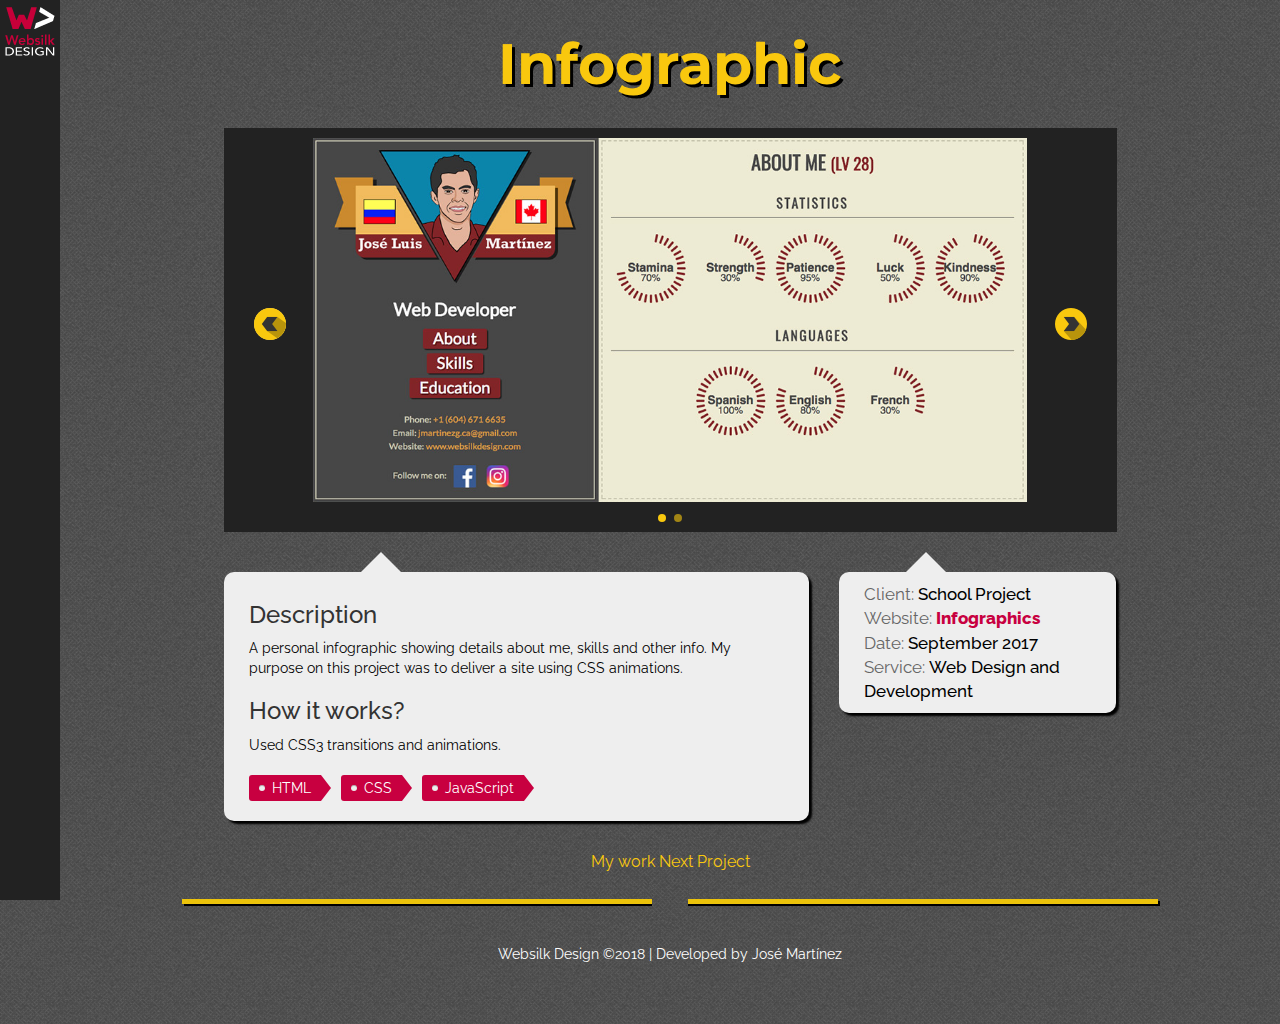
<file: portfolio/infographic.html>
<!DOCTYPE html>
<html lang="en">
<head>
  <!-- Global Site Tag (gtag.js) - Google Analytics -->
  <script async src="https://www.googletagmanager.com/gtag/js?id=GA_TRACKING_ID"></script>
  <script>
    window.dataLayer = window.dataLayer || [];
    function gtag(){dataLayer.push(arguments)};
    gtag('js', new Date());

    gtag('config', 'UA-110940654-1');
  </script>
  <meta charset="UTF-8">
  <meta name="viewport" content="width=device-width, initial-scale=1, maximum-scale=1.0, user-scalable=0">

  <meta name="description" content="Jose Martinez is seeking a carreer as a web developer in Vancouver, BC. Jose is a currently student in the BCIT New media design and web development 2017.">
  <meta name="author" content="Jose Martinez">
  <meta name="keywords" content="Web developer, UI designer, Vancouver, BCIT, New Media, Portfolio">

  <meta property='og:title' content="Jose Martinez Portfolio Site"/>
  <meta property='og:description' content="Jose is seeking a carreer as a web developer in Vancouver, BC. Jose is a currently student in the BCIT New media design and web development 2017."/>
  <meta property="og:url" content="http://www.websilkdesign.com" />
  <meta property="og:image" content="http://www.websilkdesign.com/img/portfolio-image.jpg" />
  <title>Infographic | Jose Martinez, Web Developer, Portfolio, BCIT New Media</title>

  <link href="../vendor/bootstrap/css/bootstrap.min.css" rel="stylesheet" type="text/css">
  <!-- Plugin CSS -->
  <link href="http://code.ionicframework.com/ionicons/2.0.1/css/ionicons.min.css" rel="stylesheet">
  <link href="../css/navbar-fixed-left.min.css" rel="stylesheet" type="text/css">
  <link href="../css/swiper.min.css" rel="stylesheet" type="text/css">
  <!-- Custom CSS -->
  <link href="../css/custom.css" rel="stylesheet" type="text/css">
  <link href="../css/responsive.css" rel="stylesheet" type="text/css">
  <!-- favicon -->
  <link href="../img/favicon.ico" rel="shortcut icon" type="image/x-icon">
  <link href="../img/favicon.ico" rel="icon" type="image/x-icon">

  <link rel="dns-prefetch" href="//fonts.googleapis.com">
</head>

<body class="asset">
  <nav class="navbar navbar-inverse navbar-fixed-left">
    <div class="navbar-header">
      <button type="button" class="navbar-toggle collapsed" data-toggle="collapse" data-target="#navbar" aria-expanded="false" aria-controls="navbar">
        <span class="sr-only">Toggle navigation</span>
        <span class="icon-bar"></span>
        <span class="icon-bar"></span>
        <span class="icon-bar"></span>
      </button>
      <a class="navbar-brand" href="http://www.websilkdesign.com">
        <img class="icon-logo" src="../img/icon-logo.gif" alt="icon logo">
        <img class="icon-brand" src="../img/icon-brand.gif" alt="icon brand"></a>
    </div>
    <div id="navbar" class="navbar-collapse collapse">
      <ul class="nav navbar-nav">
        <li><a href="../index.html"><i class="nav-ion ion-home"></i></a></li>
        <li><a href="../portfolio.html"><i class="nav-ion ion-briefcase link-active"></i></a></li>
        <!-- <li><a href="skills.html"><i class="nav-ion ion-gear-b"></i></a></li> -->
        <li><a href="../about.html"><i class="nav-ion ion-person"></i></a></li>
        <li><a href="../contact.html"><i class="nav-ion ion-email"></i></a></li>
      </ul>
      <ul class="nav social-media hidden-xs">
        <li><a href="http://www.linkedin.com/in/jmartinezg-ca/" target="_blank"><i class="nav-ion ion-social-linkedin"></i></a></li>
        <li><a href="https://github.com/jl-martinez89" target="_blank"><i class="nav-ion ion-social-github"></i></a></li>
      </ul>
    </div>
  </nav>

  <div class="container">
    <div class="row">
      <div class="col-lg-12 portfolio-title">
        <h1>Infographic</h1>
      </div>
    </div>
    <div class="row">
      <div class="col-lg-12">
        <div class="swiper-container">
          <div class="swiper-wrapper">
            <div class="swiper-slide">
              <img src="../img/slideshow/infographic1.jpg" alt="">
            </div>
            <div class="swiper-slide">
              <img src="../img/slideshow/infographic2.jpg" alt="">
            </div>
          </div>
          <div class="swiper-pagination"></div>
          <div class="swiper-button-prev"></div>
          <div class="swiper-button-next"></div>
        </div>
      </div>
    </div>
    <div class="row">
      <div class="col-lg-8 col-md-8">
        <div class="talkbubble">
          <h3>Description</h3>
          <p>A personal infographic showing details about me, skills and other info. My purpose on this project was to deliver a site using CSS animations.</p>
          <h3>How it works?</h3>
          <p>Used CSS3 transitions and animations.</p>
          <ul class="tools">
            <li><span class="tool">HTML</span></li>
            <li><span class="tool">CSS</span></li>
            <li><span class="tool">JavaScript</span></li>
          </ul>
        </div>
      </div>
      <div class="col-lg-4 col-md-4">
        <div class="talkbubble">
          <ul class="project-details">
            <li>Client:
              <strong>School Project</strong>
            </li>
            <li>Website:
              <strong><a href="http://www.websilkdesign.com/portfolio/infographic/" target="_blank">Infographics</a></strong>
            </li>
            <li>Date:
              <strong>September 2017</strong>
            </li>
            <li>Service:
              <strong>Web Design and Development</strong>
            </li>
          </ul>
        </div>
      </div>
    </div>
    <div class="row">
      <div class="col-lg-12 nav-work">
        <span><a href="../portfolio.html"> My work </a><i class="ion-arrow-right-b"></i><a href="mellow.html" class="next"> Next Project</a></span>
      </div>
    </div>
  </div>
  <hr class="star-light">
  <footer class="text-center">Websilk Design &copy;2018 | Developed by Jos&eacute; Mart&iacute;nez
    <a id="return-to-top" href="#top"><i class="ion-chevron-up"></i></a>
  </footer>

  <!-- Bootstrap core JavaScript -->
  <script src="../vendor/jquery/jquery.min.js"></script>
  <script src="../vendor/bootstrap/js/bootstrap.min.js"></script>

  <!-- Plugin JavaScript -->
  <script src="../js/toggle_push.js"></script>
  <script src='../js/swiper.min.js'></script>
  <script src="../js/backtotop.js"></script>
  <script>
    var swiper = new Swiper('.swiper-container', {
      slidesPerView: 'auto',
      spaceBetween: 10,
      loop:true,
      pagination: {
        el: '.swiper-pagination',
        type: 'bullets',
      },
      navigation: {
      nextEl: '.swiper-button-next',
      prevEl: '.swiper-button-prev',
    },
    keyboard: true,
    });
  </script>
</body>
</html>
</file>
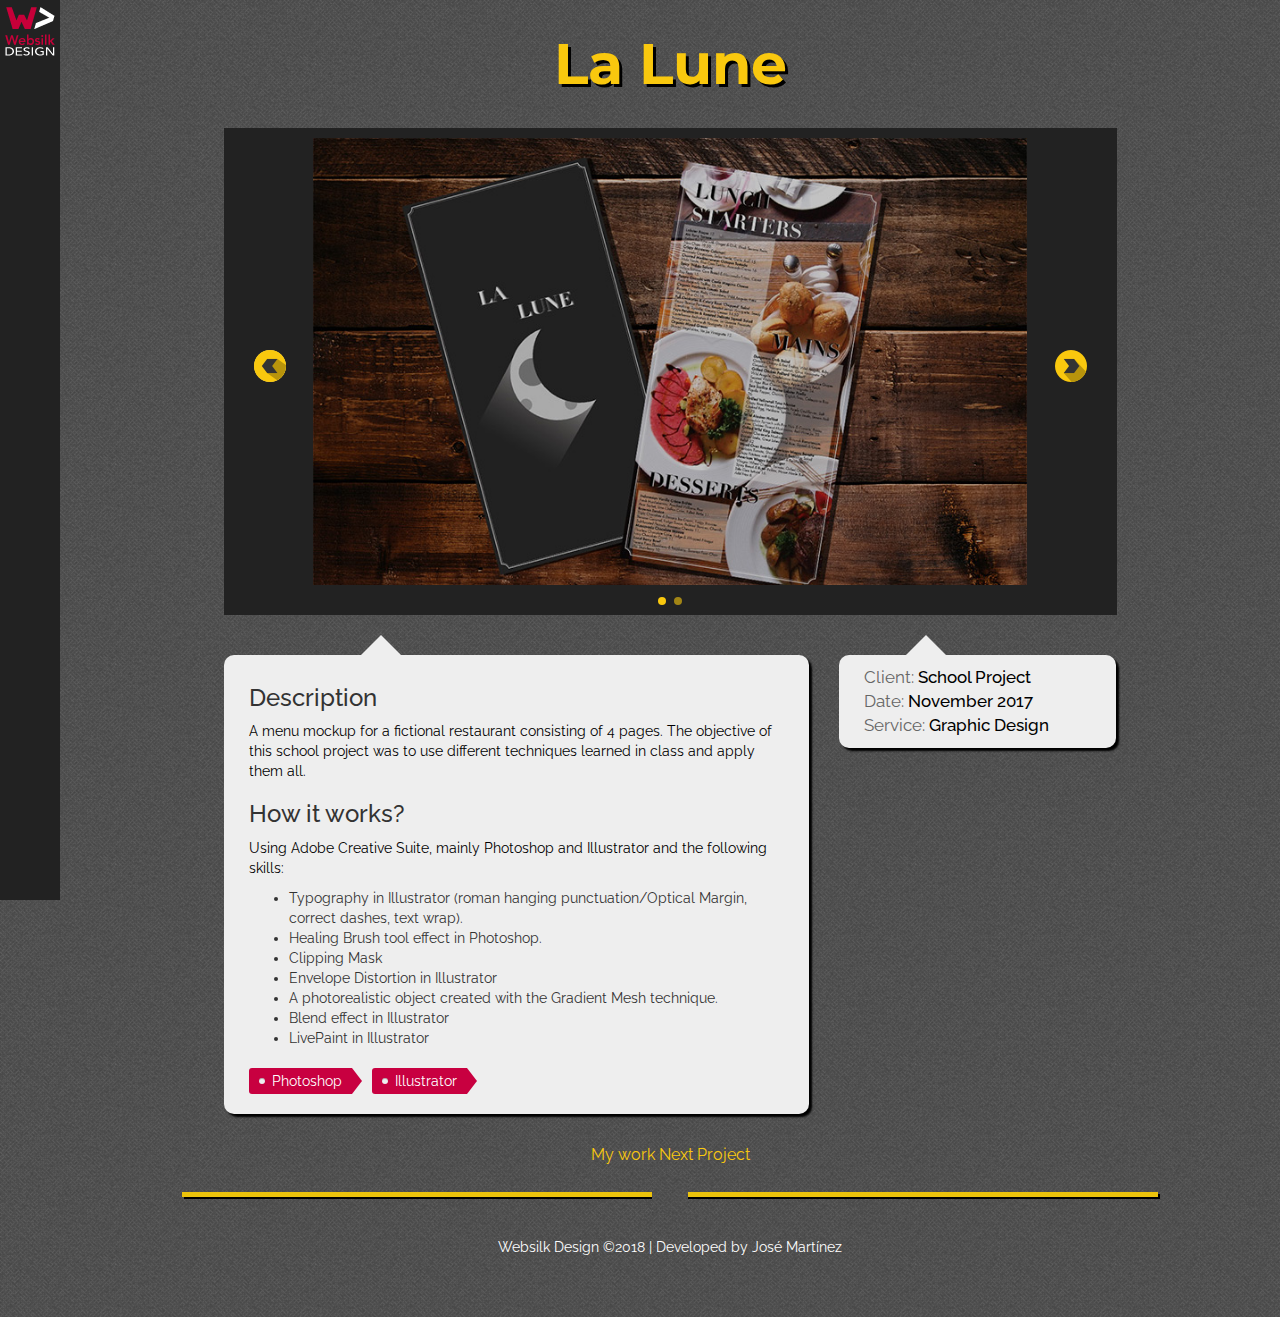
<file: portfolio/la-lune.html>
<!DOCTYPE html>
<html lang="en">
<head>
  <!-- Global Site Tag (gtag.js) - Google Analytics -->
  <script async src="https://www.googletagmanager.com/gtag/js?id=GA_TRACKING_ID"></script>
  <script>
    window.dataLayer = window.dataLayer || [];
    function gtag(){dataLayer.push(arguments)};
    gtag('js', new Date());

    gtag('config', 'UA-110940654-1');
  </script>
  <meta charset="UTF-8">
  <meta name="viewport" content="width=device-width, initial-scale=1, maximum-scale=1.0, user-scalable=0">

  <meta name="description" content="Jose Martinez is seeking a carreer as a web developer in Vancouver, BC. Jose is a currently student in the BCIT New media design and web development 2017.">
  <meta name="author" content="Jose Martinez">
  <meta name="keywords" content="Web developer, UI designer, Vancouver, BCIT, New Media, Portfolio">

  <meta property='og:title' content="Jose Martinez Portfolio Site"/>
  <meta property='og:description' content="Jose is seeking a carreer as a web developer in Vancouver, BC. Jose is a currently student in the BCIT New media design and web development 2017."/>
  <meta property="og:url" content="http://www.websilkdesign.com" />
  <meta property="og:image" content="http://www.websilkdesign.com/img/portfolio-image.jpg" />
  <title>La Lune | Jose Martinez, Web Developer, Portfolio, BCIT New Media</title>

  <link href="../vendor/bootstrap/css/bootstrap.min.css" rel="stylesheet" type="text/css">
  <!-- Plugin CSS -->
  <link href="http://code.ionicframework.com/ionicons/2.0.1/css/ionicons.min.css" rel="stylesheet">
  <link href="../css/navbar-fixed-left.min.css" rel="stylesheet" type="text/css">
  <link href="../css/swiper.min.css" rel="stylesheet" type="text/css">
  <!-- Custom CSS -->
  <link href="../css/custom.css" rel="stylesheet" type="text/css">
  <link href="../css/responsive.css" rel="stylesheet" type="text/css">
  <!-- favicon -->
  <link href="../img/favicon.ico" rel="shortcut icon" type="image/x-icon">
  <link href="../img/favicon.ico" rel="icon" type="image/x-icon">

  <link rel="dns-prefetch" href="//fonts.googleapis.com">
</head>

<body class="asset">
  <nav class="navbar navbar-inverse navbar-fixed-left">
    <div class="navbar-header">
      <button type="button" class="navbar-toggle collapsed" data-toggle="collapse" data-target="#navbar" aria-expanded="false" aria-controls="navbar">
        <span class="sr-only">Toggle navigation</span>
        <span class="icon-bar"></span>
        <span class="icon-bar"></span>
        <span class="icon-bar"></span>
      </button>
      <a class="navbar-brand" href="http://www.websilkdesign.com">
        <img class="icon-logo" src="../img/icon-logo.gif" alt="icon logo">
        <img class="icon-brand" src="../img/icon-brand.gif" alt="icon brand"></a>
    </div>
    <div id="navbar" class="navbar-collapse collapse">
      <ul class="nav navbar-nav">
        <li><a href="../index.html"><i class="nav-ion ion-home"></i></a></li>
        <li><a href="../portfolio.html"><i class="nav-ion ion-briefcase link-active"></i></a></li>
        <!-- <li><a href="skills.html"><i class="nav-ion ion-gear-b"></i></a></li> -->
        <li><a href="../about.html"><i class="nav-ion ion-person"></i></a></li>
        <li><a href="../contact.html"><i class="nav-ion ion-email"></i></a></li>
      </ul>
      <ul class="nav social-media hidden-xs">
        <li><a href="http://www.linkedin.com/in/jmartinezg-ca/" target="_blank"><i class="nav-ion ion-social-linkedin"></i></a></li>
        <li><a href="https://github.com/jl-martinez89" target="_blank"><i class="nav-ion ion-social-github"></i></a></li>
      </ul>
    </div>
  </nav>

  <div class="container">
    <div class="row">
      <div class="col-lg-12 portfolio-title">
        <h1>La Lune</h1>
      </div>
    </div>
    <div class="row">
      <div class="col-lg-12">
        <div class="swiper-container">
          <div class="swiper-wrapper">
            <div class="swiper-slide">
              <img src="../img/slideshow/Lalune1.jpg" alt="">
            </div>
            <div class="swiper-slide">
              <img src="../img/slideshow/Lalune2.jpg" alt="">
            </div>
          </div>
          <div class="swiper-pagination"></div>
          <div class="swiper-button-prev"></div>
          <div class="swiper-button-next"></div>
        </div>
      </div>
    </div>
    <div class="row">
      <div class="col-lg-8 col-md-8">
        <div class="talkbubble">
          <h3>Description</h3>
          <p>A menu mockup for a fictional restaurant consisting of 4 pages. The objective of this school project was to use different techniques learned in class and apply them all.</p>
          <h3>How it works?</h3>
          <p>Using Adobe Creative Suite, mainly Photoshop and Illustrator and the following skills:</p>
          <ul>
            <li>Typography in Illustrator (roman hanging punctuation/Optical Margin, correct dashes, text wrap).</li>
            <li>Healing Brush tool effect in Photoshop.</li>
            <li>Clipping Mask</li>
            <li>Envelope Distortion in Illustrator</li>
            <li>A photorealistic object created with the Gradient Mesh technique.</li>
            <li>Blend effect in Illustrator</li>
            <li>LivePaint in Illustrator</li>
          </ul>
          <ul class="tools">
            <li><span class="tool">Photoshop</span></li>
            <li><span class="tool">Illustrator</span></li>
          </ul>
        </div>
      </div>
      <div class="col-lg-4 col-md-4">
        <div class="talkbubble">
          <ul class="project-details">
            <li>Client:
              <strong>School Project</strong>
            </li>
            <li>Date:
              <strong>November 2017</strong>
            </li>
            <li>Service:
              <strong>Graphic Design</strong>
            </li>
          </ul>
        </div>
      </div>
    </div>
    <div class="row">
      <div class="col-lg-12 nav-work">
        <span><a href="../portfolio.html"> My work </a><i class="ion-arrow-right-b"></i><a href="florist-store.html" class="next"> Next Project</a></span>
      </div>
    </div>
  </div>
  <hr class="star-light">
  <footer class="text-center">Websilk Design &copy;2018 | Developed by Jos&eacute; Mart&iacute;nez
    <a id="return-to-top" href="#top"><i class="ion-chevron-up"></i></a>
  </footer>

  <!-- Bootstrap core JavaScript -->
  <script src="../vendor/jquery/jquery.min.js"></script>
  <script src="../vendor/bootstrap/js/bootstrap.min.js"></script>

  <!-- Plugin JavaScript -->
  <script src="../js/toggle_push.js"></script>
  <script src='../js/swiper.min.js'></script>
  <script src="../js/backtotop.js"></script>
  <script>
    var swiper = new Swiper('.swiper-container', {
      slidesPerView: 'auto',
      spaceBetween: 10,
      loop:true,
      pagination: {
        el: '.swiper-pagination',
        type: 'bullets',
      },
      navigation: {
      nextEl: '.swiper-button-next',
      prevEl: '.swiper-button-prev',
    },
    keyboard: true,
    });
  </script>
</body>
</html>
</file>
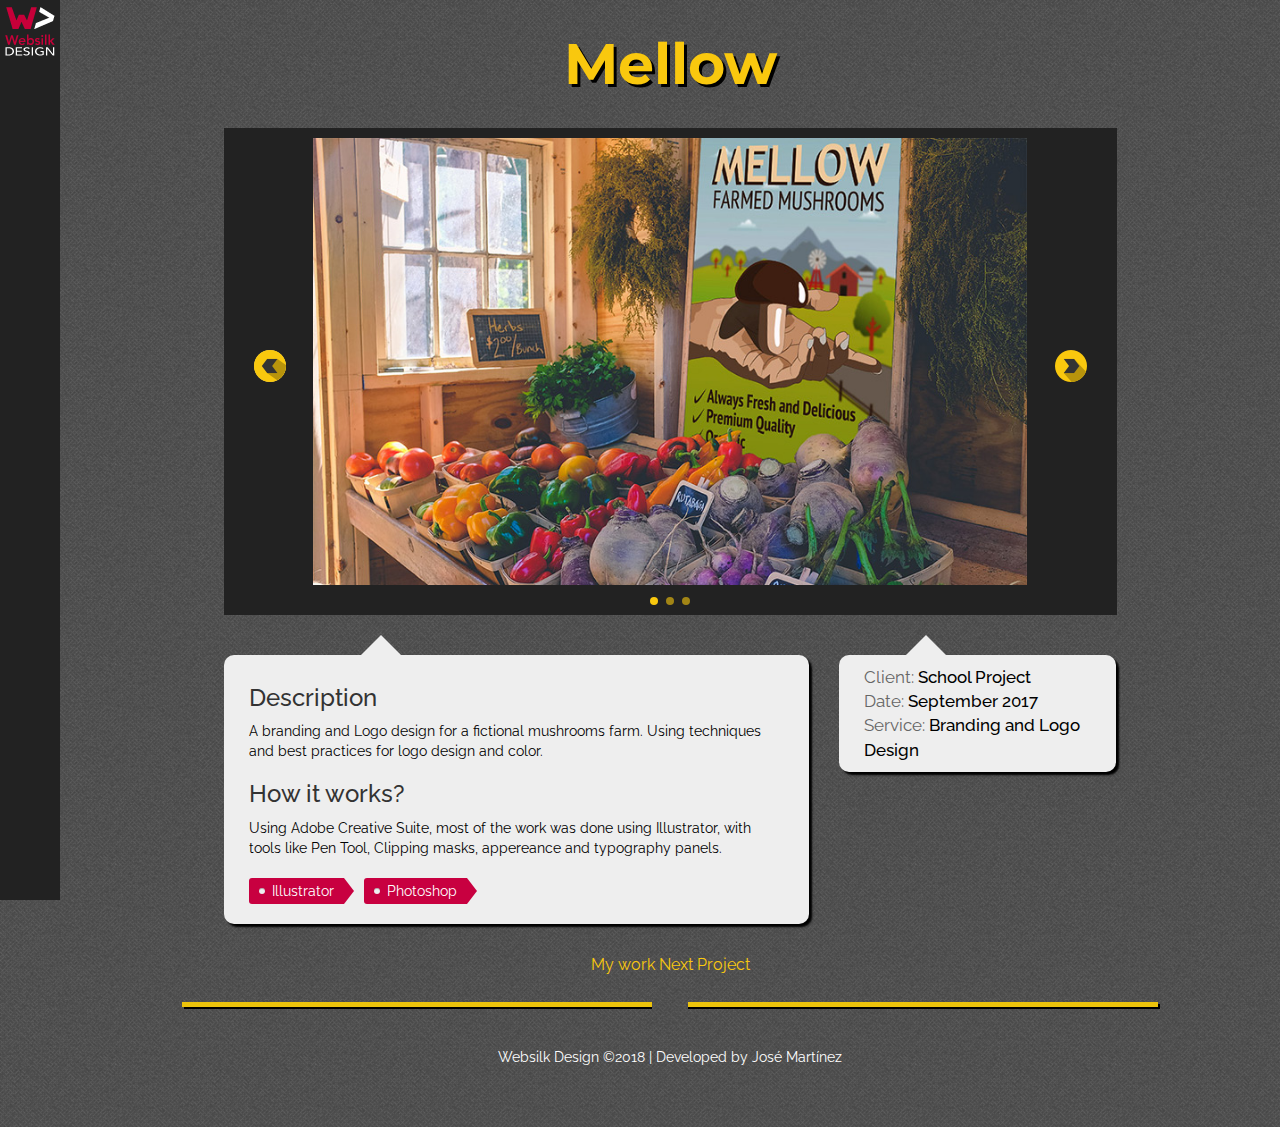
<file: portfolio/mellow.html>
<!DOCTYPE html>
<html lang="en">
<head>
  <!-- Global Site Tag (gtag.js) - Google Analytics -->
  <script async src="https://www.googletagmanager.com/gtag/js?id=GA_TRACKING_ID"></script>
  <script>
    window.dataLayer = window.dataLayer || [];
    function gtag(){dataLayer.push(arguments)};
    gtag('js', new Date());

    gtag('config', 'UA-110940654-1');
  </script>
  <meta charset="UTF-8">
  <meta name="viewport" content="width=device-width, initial-scale=1, maximum-scale=1.0, user-scalable=0">

  <meta name="description" content="Jose Martinez is seeking a carreer as a web developer in Vancouver, BC. Jose is a currently student in the BCIT New media design and web development 2017.">
  <meta name="author" content="Jose Martinez">
  <meta name="keywords" content="Web developer, UI designer, Vancouver, BCIT, New Media, Portfolio">

  <meta property='og:title' content="Jose Martinez Portfolio Site"/>
  <meta property='og:description' content="Jose is seeking a carreer as a web developer in Vancouver, BC. Jose is a currently student in the BCIT New media design and web development 2017."/>
  <meta property="og:url" content="http://www.websilkdesign.com" />
  <meta property="og:image" content="http://www.websilkdesign.com/img/portfolio-image.jpg" />
  <title>Mellow | Jose Martinez, Web Developer, Portfolio, BCIT New Media</title>

  <link href="../vendor/bootstrap/css/bootstrap.min.css" rel="stylesheet" type="text/css">
  <!-- Plugin CSS -->
  <link href="http://code.ionicframework.com/ionicons/2.0.1/css/ionicons.min.css" rel="stylesheet">
  <link href="../css/navbar-fixed-left.min.css" rel="stylesheet" type="text/css">
  <link href="../css/swiper.min.css" rel="stylesheet" type="text/css">
  <!-- Custom CSS -->
  <link href="../css/custom.css" rel="stylesheet" type="text/css">
  <link href="../css/responsive.css" rel="stylesheet" type="text/css">
  <!-- favicon -->
  <link href="../img/favicon.ico" rel="shortcut icon" type="image/x-icon">
  <link href="../img/favicon.ico" rel="icon" type="image/x-icon">

  <link rel="dns-prefetch" href="//fonts.googleapis.com">
</head>

<body class="asset">
  <nav class="navbar navbar-inverse navbar-fixed-left">
    <div class="navbar-header">
      <button type="button" class="navbar-toggle collapsed" data-toggle="collapse" data-target="#navbar" aria-expanded="false" aria-controls="navbar">
        <span class="sr-only">Toggle navigation</span>
        <span class="icon-bar"></span>
        <span class="icon-bar"></span>
        <span class="icon-bar"></span>
      </button>
      <a class="navbar-brand" href="http://www.websilkdesign.com">
        <img class="icon-logo" src="../img/icon-logo.gif" alt="icon logo">
        <img class="icon-brand" src="../img/icon-brand.gif" alt="icon brand"></a>
    </div>
    <div id="navbar" class="navbar-collapse collapse">
      <ul class="nav navbar-nav">
        <li><a href="../index.html"><i class="nav-ion ion-home"></i></a></li>
        <li><a href="../portfolio.html"><i class="nav-ion ion-briefcase link-active"></i></a></li>
        <!-- <li><a href="skills.html"><i class="nav-ion ion-gear-b"></i></a></li> -->
        <li><a href="../about.html"><i class="nav-ion ion-person"></i></a></li>
        <li><a href="../contact.html"><i class="nav-ion ion-email"></i></a></li>
      </ul>
      <ul class="nav social-media hidden-xs">
        <li><a href="http://www.linkedin.com/in/jmartinezg-ca/" target="_blank"><i class="nav-ion ion-social-linkedin"></i></a></li>
        <li><a href="https://github.com/jl-martinez89" target="_blank"><i class="nav-ion ion-social-github"></i></a></li>
      </ul>
    </div>
  </nav>

  <div class="container">
    <div class="row">
      <div class="col-lg-12 portfolio-title">
        <h1>Mellow</h1>
      </div>
    </div>
    <div class="row">
      <div class="col-lg-12">
        <div class="swiper-container">
          <div class="swiper-wrapper">
            <div class="swiper-slide">
              <img src="../img/slideshow/mellow1.jpg" alt="">
            </div>
            <div class="swiper-slide">
              <img src="../img/slideshow/mellow2.jpg" alt="">
            </div>
            <div class="swiper-slide">
              <img src="../img/slideshow/mellow3.jpg" alt="">
            </div>
          </div>
          <div class="swiper-pagination"></div>
          <div class="swiper-button-prev"></div>
          <div class="swiper-button-next"></div>
        </div>
      </div>
    </div>
    <div class="row">
      <div class="col-lg-8 col-md-8">
        <div class="talkbubble">
          <h3>Description</h3>
          <p>A branding and Logo design for a fictional mushrooms farm. Using techniques and best practices for logo design and color.</p>
          <h3>How it works?</h3>
          <p>Using Adobe Creative Suite, most of the work was done using Illustrator, with tools like Pen Tool, Clipping masks, appereance and typography panels.</p>
          <ul class="tools">
            <li><span class="tool">Illustrator</span></li>
            <li><span class="tool">Photoshop</span></li>
          </ul>
        </div>
      </div>
      <div class="col-lg-4 col-md-4">
        <div class="talkbubble">
          <ul class="project-details">
            <li>Client:
              <strong>School Project</strong>
            </li>
            <li>Date:
              <strong>September 2017</strong>
            </li>
            <li>Service:
              <strong>Branding and Logo Design</strong>
            </li>
          </ul>
        </div>
      </div>
    </div>
    <div class="row">
      <div class="col-lg-12 nav-work">
        <span><a href="../portfolio.html"> My work </a><i class="ion-arrow-right-b"></i><a href="la-lune.html" class="next"> Next Project</a></span>
      </div>
    </div>
  </div>
  <hr class="star-light">
  <footer class="text-center">Websilk Design &copy;2018 | Developed by Jos&eacute; Mart&iacute;nez
    <a id="return-to-top" href="#top"><i class="ion-chevron-up"></i></a>
  </footer>

  <!-- Bootstrap core JavaScript -->
  <script src="../vendor/jquery/jquery.min.js"></script>
  <script src="../vendor/bootstrap/js/bootstrap.min.js"></script>

  <!-- Plugin JavaScript -->
  <script src="../js/toggle_push.js"></script>
  <script src='../js/swiper.min.js'></script>
  <script src="../js/backtotop.js"></script>
  <script>
    var swiper = new Swiper('.swiper-container', {
      slidesPerView: 'auto',
      spaceBetween: 10,
      loop:true,
      pagination: {
        el: '.swiper-pagination',
        type: 'bullets',
      },
      navigation: {
      nextEl: '.swiper-button-next',
      prevEl: '.swiper-button-prev',
    },
    keyboard: true,
    });
  </script>
</body>
</html>
</file>
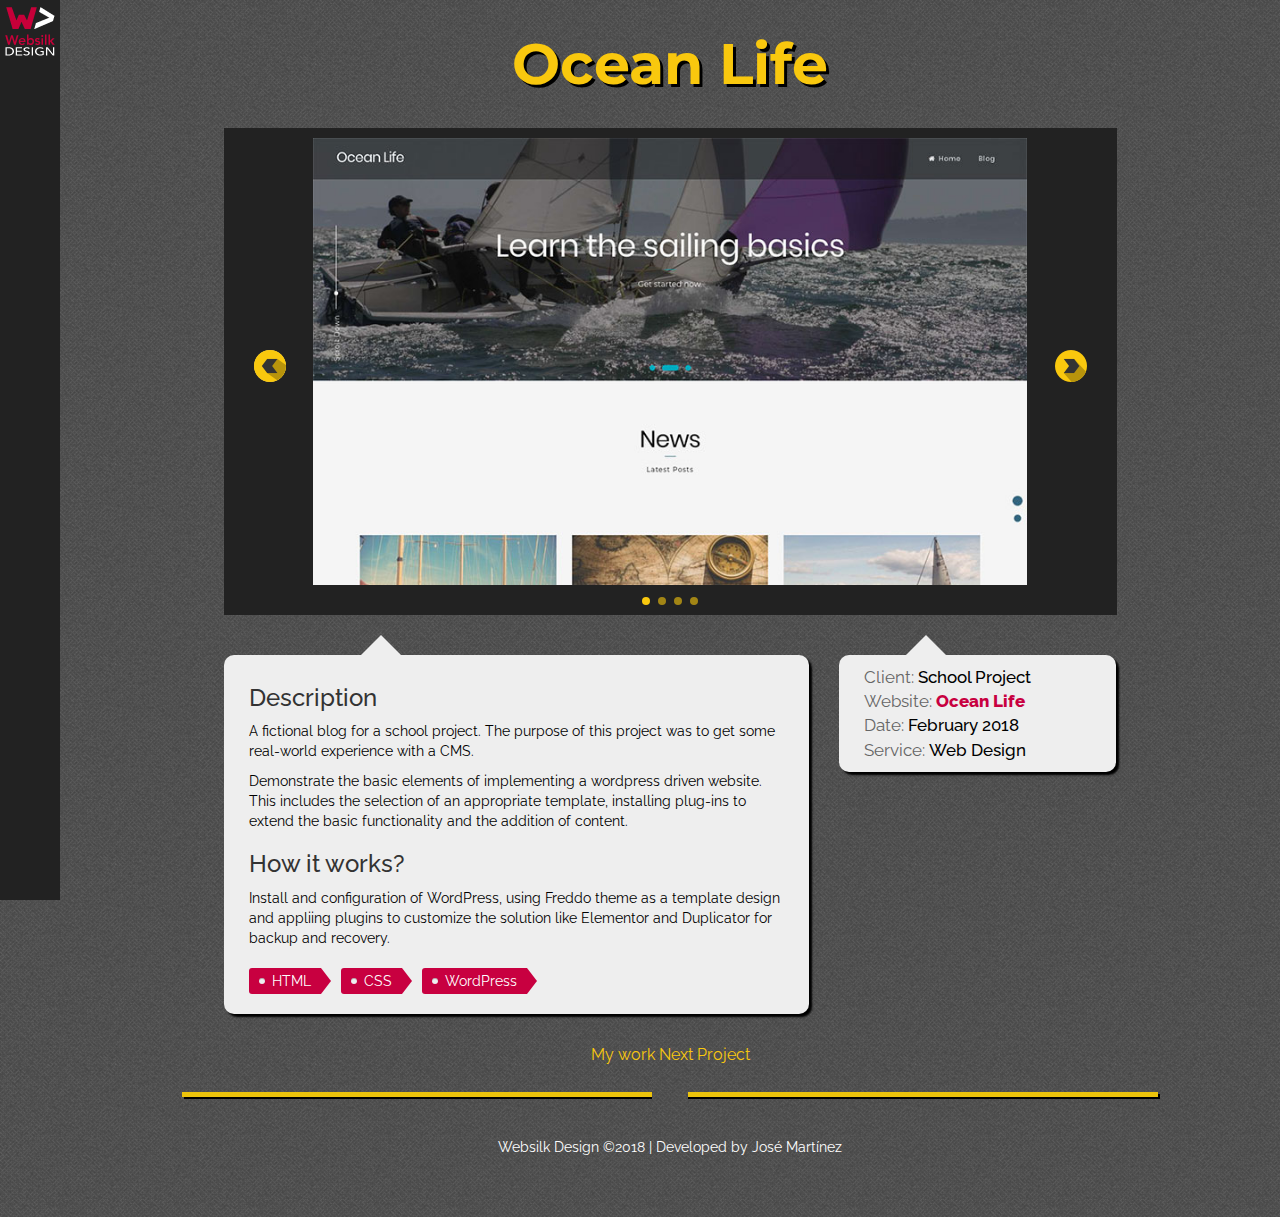
<file: portfolio/oceanlife.html>
<!DOCTYPE html>
<html lang="en">
<head>
  <!-- Global Site Tag (gtag.js) - Google Analytics -->
  <script async src="https://www.googletagmanager.com/gtag/js?id=GA_TRACKING_ID"></script>
  <script>
    window.dataLayer = window.dataLayer || [];
    function gtag(){dataLayer.push(arguments)};
    gtag('js', new Date());

    gtag('config', 'UA-110940654-1');
  </script>
  <meta charset="UTF-8">
  <meta name="viewport" content="width=device-width, initial-scale=1, maximum-scale=1.0, user-scalable=0">

  <meta name="description" content="Jose Martinez is seeking a carreer as a web developer in Vancouver, BC. Jose is a currently student in the BCIT New media design and web development 2017.">
  <meta name="author" content="Jose Martinez">
  <meta name="keywords" content="Web developer, UI designer, Vancouver, BCIT, New Media, Portfolio">

  <meta property='og:title' content="Jose Martinez Portfolio Site"/>
  <meta property='og:description' content="Jose is seeking a carreer as a web developer in Vancouver, BC. Jose is a currently student in the BCIT New media design and web development 2017."/>
  <meta property="og:url" content="http://www.websilkdesign.com" />
  <meta property="og:image" content="http://www.websilkdesign.com/img/portfolio-image.jpg" />
  <title>Ocean Life | Jose Martinez, Web Developer, Portfolio, BCIT New Media</title>

  <link href="../vendor/bootstrap/css/bootstrap.min.css" rel="stylesheet" type="text/css">
  <!-- Plugin CSS -->
  <link href="http://code.ionicframework.com/ionicons/2.0.1/css/ionicons.min.css" rel="stylesheet">
  <link href="../css/navbar-fixed-left.min.css" rel="stylesheet" type="text/css">
  <link href="../css/swiper.min.css" rel="stylesheet" type="text/css">
  <!-- Custom CSS -->
  <link href="../css/custom.css" rel="stylesheet" type="text/css">
  <link href="../css/responsive.css" rel="stylesheet" type="text/css">
  <!-- favicon -->
  <link href="../img/favicon.ico" rel="shortcut icon" type="image/x-icon">
  <link href="../img/favicon.ico" rel="icon" type="image/x-icon">

  <link rel="dns-prefetch" href="//fonts.googleapis.com">
</head>

<body class="asset">
  <nav class="navbar navbar-inverse navbar-fixed-left">
    <div class="navbar-header">
      <button type="button" class="navbar-toggle collapsed" data-toggle="collapse" data-target="#navbar" aria-expanded="false" aria-controls="navbar">
        <span class="sr-only">Toggle navigation</span>
        <span class="icon-bar"></span>
        <span class="icon-bar"></span>
        <span class="icon-bar"></span>
      </button>
      <a class="navbar-brand" href="http://www.websilkdesign.com">
        <img class="icon-logo" src="../img/icon-logo.gif" alt="icon logo">
        <img class="icon-brand" src="../img/icon-brand.gif" alt="icon brand"></a>
    </div>
    <div id="navbar" class="navbar-collapse collapse">
      <ul class="nav navbar-nav">
        <li><a href="../index.html"><i class="nav-ion ion-home"></i></a></li>
        <li><a href="../portfolio.html"><i class="nav-ion ion-briefcase link-active"></i></a></li>
        <!-- <li><a href="skills.html"><i class="nav-ion ion-gear-b"></i></a></li> -->
        <li><a href="../about.html"><i class="nav-ion ion-person"></i></a></li>
        <li><a href="../contact.html"><i class="nav-ion ion-email"></i></a></li>
      </ul>
      <ul class="nav social-media hidden-xs">
        <li><a href="http://www.linkedin.com/in/jmartinezg-ca/" target="_blank"><i class="nav-ion ion-social-linkedin"></i></a></li>
        <li><a href="https://github.com/jl-martinez89" target="_blank"><i class="nav-ion ion-social-github"></i></a></li>
      </ul>
    </div>
  </nav>

  <div class="container">
    <div class="row">
      <div class="col-lg-12 portfolio-title">
        <h1>Ocean Life</h1>
      </div>
    </div>
    <div class="row">
      <div class="col-lg-12">
        <div class="swiper-container">
          <div class="swiper-wrapper">
            <div class="swiper-slide">
              <img src="../img/slideshow/oceanlife1.jpg" alt="">
            </div>
            <div class="swiper-slide">
              <img src="../img/slideshow/oceanlife2.jpg" alt="">
            </div>
            <div class="swiper-slide">
              <img src="../img/slideshow/oceanlife3.jpg" alt="">
            </div>
            <div class="swiper-slide">
              <img src="../img/slideshow/oceanlife4.jpg" alt="">
            </div>
          </div>
          <div class="swiper-pagination"></div>
          <div class="swiper-button-prev"></div>
          <div class="swiper-button-next"></div>
        </div>
      </div>
    </div>
    <div class="row">
      <div class="col-lg-8 col-md-8">
        <div class="talkbubble">
          <h3>Description</h3>
          <p>A fictional blog for a school project. The purpose of this project was to get some real-world experience with a CMS.</p>
          <p>Demonstrate the basic elements of implementing a wordpress driven website. This includes the selection of an appropriate template, installing plug-ins to extend the basic functionality and the addition of content.</p>
          <h3>How it works?</h3>
          <p>Install and configuration of WordPress, using Freddo theme as a template design and appliing plugins to customize the solution like Elementor and Duplicator for backup and recovery.</p>
          <ul class="tools">
            <li><span class="tool">HTML</span></li>
            <li><span class="tool">CSS</span></li>
            <li><span class="tool">WordPress</span></li>
          </ul>
        </div>
      </div>
      <div class="col-lg-4 col-md-4">
        <div class="talkbubble">
          <ul class="project-details">
            <li>Client:
              <strong>School Project</strong>
            </li>
            <li>Website:
              <strong><a href="http://websilkdesign.com/wp-theme" target="_blank">Ocean Life</a></strong>
            </li>
            <li>Date:
              <strong>February 2018</strong>
            </li>
            <li>Service:
              <strong>Web Design</strong>
            </li>
          </ul>
        </div>
      </div>
    </div>
    <div class="row">
      <div class="col-lg-12 nav-work">
        <span><a href="../portfolio.html"> My work </a><i class="ion-arrow-right-b"></i><a href="infographic.html" class="next"> Next Project</a></span>
      </div>
    </div>
  </div>
  <hr class="star-light">
  <footer class="text-center">Websilk Design &copy;2018 | Developed by Jos&eacute; Mart&iacute;nez
    <a id="return-to-top" href="#top"><i class="ion-chevron-up"></i></a>
  </footer>

  <!-- Bootstrap core JavaScript -->
  <script src="../vendor/jquery/jquery.min.js"></script>
  <script src="../vendor/bootstrap/js/bootstrap.min.js"></script>

  <!-- Plugin JavaScript -->
  <script src="../js/toggle_push.js"></script>
  <script src='../js/swiper.min.js'></script>
  <script src="../js/backtotop.js"></script>
  <script>
    var swiper = new Swiper('.swiper-container', {
      slidesPerView: 'auto',
      spaceBetween: 10,
      loop:true,
      pagination: {
        el: '.swiper-pagination',
        type: 'bullets',
      },
      navigation: {
      nextEl: '.swiper-button-next',
      prevEl: '.swiper-button-prev',
    },
    keyboard: true,
    });
  </script>
</body>
</html>
</file>
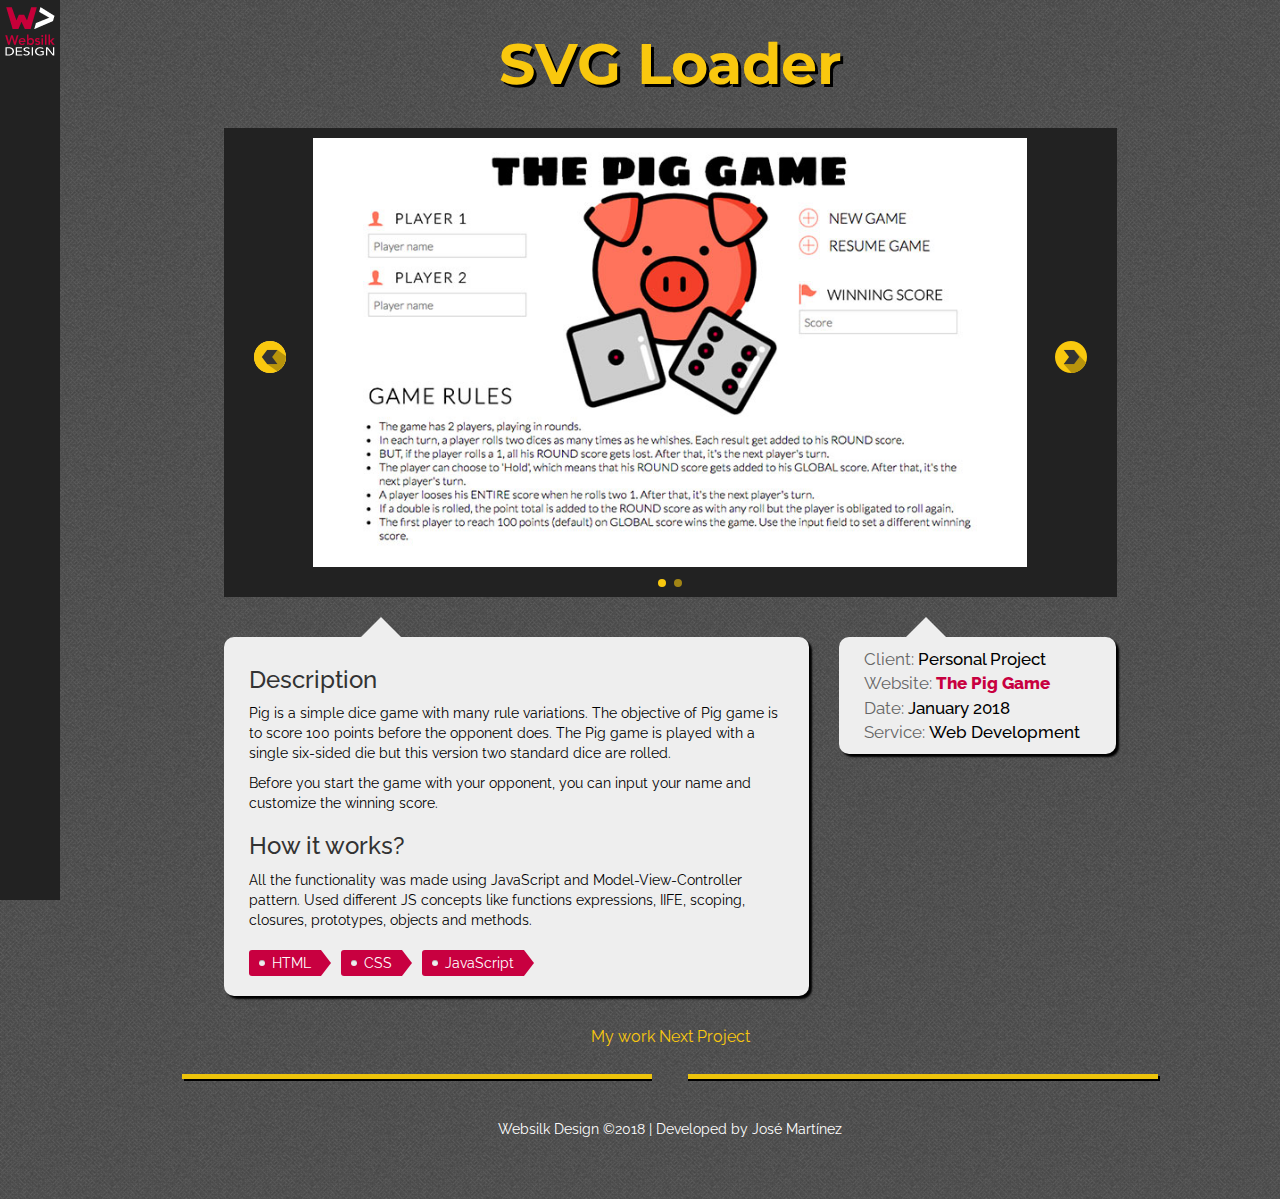
<file: portfolio/svg-loader.html>
<!DOCTYPE html>
<html lang="en">
<head>
  <!-- Global Site Tag (gtag.js) - Google Analytics -->
  <script async src="https://www.googletagmanager.com/gtag/js?id=GA_TRACKING_ID"></script>
  <script>
    window.dataLayer = window.dataLayer || [];
    function gtag(){dataLayer.push(arguments)};
    gtag('js', new Date());

    gtag('config', 'UA-110940654-1');
  </script>
  <meta charset="UTF-8">
  <meta name="viewport" content="width=device-width, initial-scale=1, maximum-scale=1.0, user-scalable=0">

  <meta name="description" content="Jose Martinez is seeking a carreer as a web developer in Vancouver, BC. Jose is a currently student in the BCIT New media design and web development 2017.">
  <meta name="author" content="Jose Martinez">
  <meta name="keywords" content="Web developer, UI designer, Vancouver, BCIT, New Media, Portfolio">

  <meta property='og:title' content="Jose Martinez Portfolio Site"/>
  <meta property='og:description' content="Jose is seeking a carreer as a web developer in Vancouver, BC. Jose is a currently student in the BCIT New media design and web development 2017."/>
  <meta property="og:url" content="http://www.websilkdesign.com" />
  <meta property="og:image" content="http://www.websilkdesign.com/img/portfolio-image.jpg" />
  <title>SVG Loader | Jose Martinez, Web Developer, Portfolio, BCIT New Media</title>

  <link href="../vendor/bootstrap/css/bootstrap.min.css" rel="stylesheet" type="text/css">
  <!-- Plugin CSS -->
  <link href="http://code.ionicframework.com/ionicons/2.0.1/css/ionicons.min.css" rel="stylesheet">
  <link href="../css/navbar-fixed-left.min.css" rel="stylesheet" type="text/css">
  <link href="../css/swiper.min.css" rel="stylesheet" type="text/css">
  <!-- Custom CSS -->
  <link href="../css/custom.css" rel="stylesheet" type="text/css">
  <link href="../css/responsive.css" rel="stylesheet" type="text/css">
  <!-- favicon -->
  <link href="../img/favicon.ico" rel="shortcut icon" type="image/x-icon">
  <link href="../img/favicon.ico" rel="icon" type="image/x-icon">

  <link rel="dns-prefetch" href="//fonts.googleapis.com">
</head>

<body class="asset">
  <nav class="navbar navbar-inverse navbar-fixed-left">
    <div class="navbar-header">
      <button type="button" class="navbar-toggle collapsed" data-toggle="collapse" data-target="#navbar" aria-expanded="false" aria-controls="navbar">
        <span class="sr-only">Toggle navigation</span>
        <span class="icon-bar"></span>
        <span class="icon-bar"></span>
        <span class="icon-bar"></span>
      </button>
      <a class="navbar-brand" href="http://www.websilkdesign.com">
        <img class="icon-logo" src="../img/icon-logo.gif" alt="icon logo">
        <img class="icon-brand" src="../img/icon-brand.gif" alt="icon brand"></a>
    </div>
    <div id="navbar" class="navbar-collapse collapse">
      <ul class="nav navbar-nav">
        <li><a href="../index.html"><i class="nav-ion ion-home"></i></a></li>
        <li><a href="../portfolio.html"><i class="nav-ion ion-briefcase link-active"></i></a></li>
        <!-- <li><a href="skills.html"><i class="nav-ion ion-gear-b"></i></a></li> -->
        <li><a href="../about.html"><i class="nav-ion ion-person"></i></a></li>
        <li><a href="../contact.html"><i class="nav-ion ion-email"></i></a></li>
      </ul>
      <ul class="nav social-media hidden-xs">
        <li><a href="http://www.linkedin.com/in/jmartinezg-ca/" target="_blank"><i class="nav-ion ion-social-linkedin"></i></a></li>
        <li><a href="https://github.com/jl-martinez89" target="_blank"><i class="nav-ion ion-social-github"></i></a></li>
      </ul>
    </div>
  </nav>

  <div class="container">
    <div class="row">
      <div class="col-lg-12 portfolio-title">
        <h1>SVG Loader</h1>
      </div>
    </div>
    <div class="row">
      <div class="col-lg-12">
        <div class="swiper-container">
          <div class="swiper-wrapper">
            <div class="swiper-slide">
              <img src="../img/slideshow/the-pig-game1.jpg" alt="">
            </div>
            <div class="swiper-slide">
              <img src="../img/slideshow/the-pig-game2.jpg" alt="">
            </div>
          </div>
          <div class="swiper-pagination"></div>
          <div class="swiper-button-prev"></div>
          <div class="swiper-button-next"></div>
        </div>
      </div>
    </div>
    <div class="row">
      <div class="col-lg-8 col-md-8">
        <div class="talkbubble">
          <h3>Description</h3>
          <p>Pig is a simple dice game with many rule variations. The objective of Pig game is to score 100 points before the opponent does. The Pig game is played with a single six-sided die but this version two standard dice are rolled.</p>
          <p>Before you start the game with your opponent, you can input your name and customize the winning score.</p>
          <h3>How it works?</h3>
          <p>All the functionality was made using JavaScript and Model-View-Controller pattern. Used different JS concepts like functions expressions, IIFE, scoping, closures, prototypes, objects and methods.</p>
          <ul class="tools">
            <li><span class="tool">HTML</span></li>
            <li><span class="tool">CSS</span></li>
            <li><span class="tool">JavaScript</span></li>
          </ul>
        </div>
      </div>
      <div class="col-lg-4 col-md-4">
        <div class="talkbubble">
          <ul class="project-details">
            <li>Client:
              <strong>Personal Project</strong>
            </li>
            <li>Website:
              <strong><a href="http://www.websilkdesign.com/portfolio/thepiggame/" target="_blank">The Pig Game</a></strong>
            </li>
            <li>Date:
              <strong>January 2018</strong>
            </li>
            <li>Service:
              <strong>Web Development</strong>
            </li>
          </ul>
        </div>
      </div>
    </div>
    <div class="row">
      <div class="col-lg-12 nav-work">
        <span><a href="../portfolio.html"> My work </a><i class="ion-arrow-right-b"></i><a href="beer-down-here.html" class="next"> Next Project</a></span>
      </div>
    </div>
  </div>
  <hr class="star-light">
  <footer class="text-center">Websilk Design &copy;2018 | Developed by Jos&eacute; Mart&iacute;nez
    <a id="return-to-top" href="#top"><i class="ion-chevron-up"></i></a>
  </footer>

  <!-- Bootstrap core JavaScript -->
  <script src="../vendor/jquery/jquery.min.js"></script>
  <script src="../vendor/bootstrap/js/bootstrap.min.js"></script>

  <!-- Plugin JavaScript -->
  <script src="../js/toggle_push.js"></script>
  <script src='../js/swiper.min.js'></script>
  <script src="../js/backtotop.js"></script>
  <script>
    var swiper = new Swiper('.swiper-container', {
      slidesPerView: 'auto',
      spaceBetween: 10,
      loop:true,
      pagination: {
        el: '.swiper-pagination',
        type: 'bullets',
      },
      navigation: {
      nextEl: '.swiper-button-next',
      prevEl: '.swiper-button-prev',
    },
    keyboard: true,
    });
  </script>
</body>
</html>
</file>
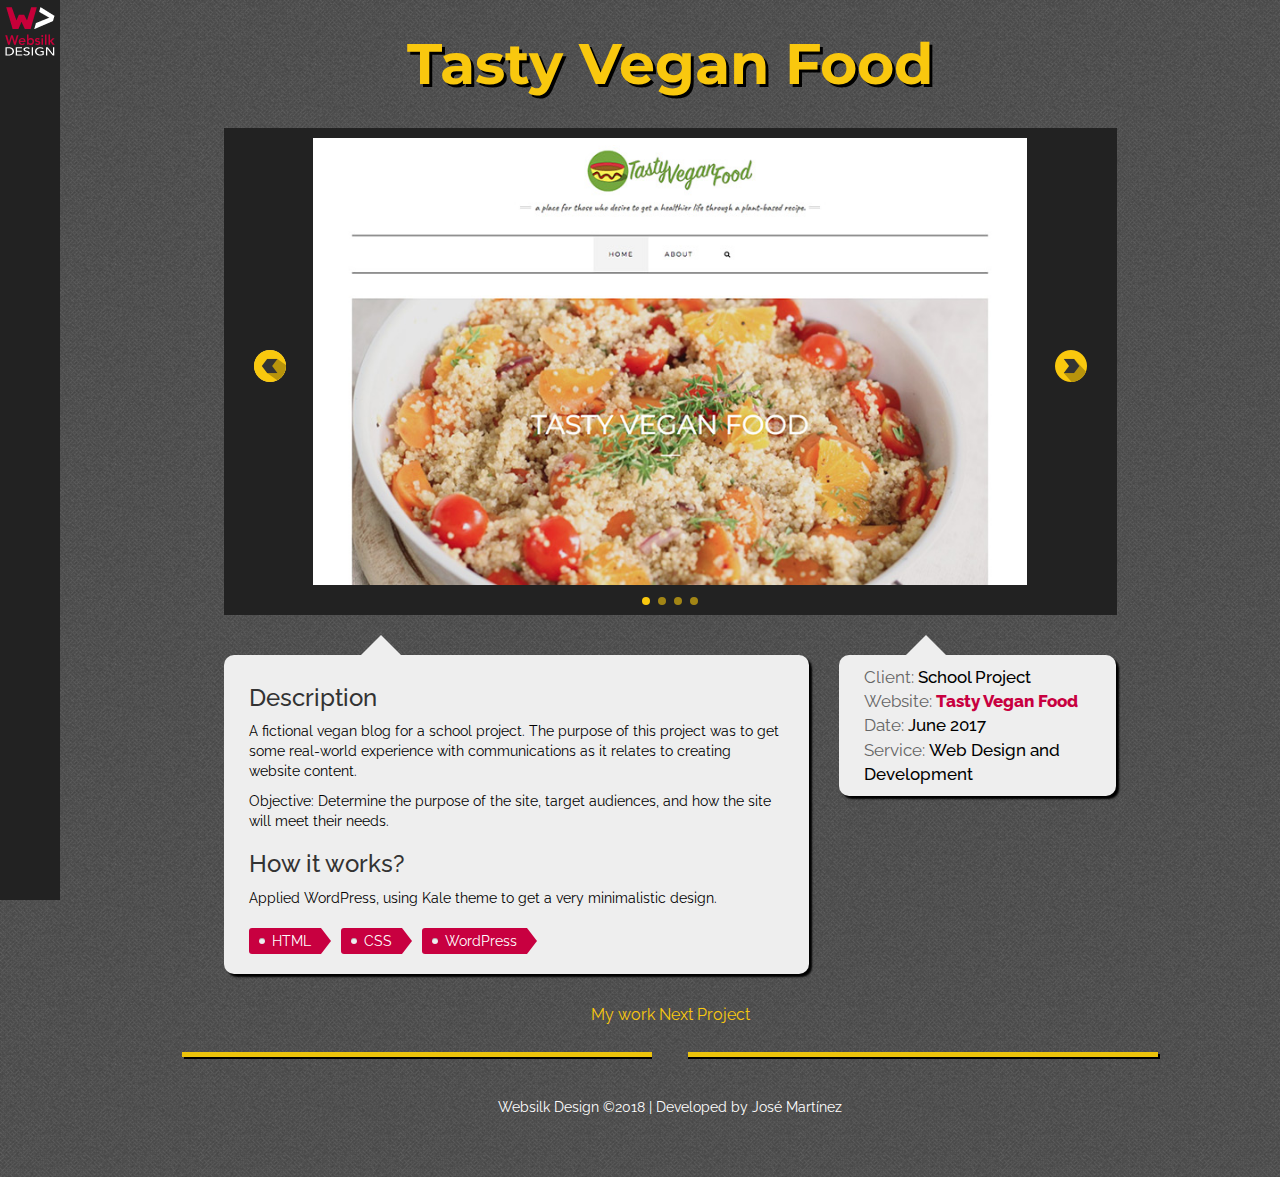
<file: portfolio/tasty-vegan-food.html>
<!DOCTYPE html>
<html lang="en">
<head>
  <!-- Global Site Tag (gtag.js) - Google Analytics -->
  <script async src="https://www.googletagmanager.com/gtag/js?id=GA_TRACKING_ID"></script>
  <script>
    window.dataLayer = window.dataLayer || [];
    function gtag(){dataLayer.push(arguments)};
    gtag('js', new Date());

    gtag('config', 'UA-110940654-1');
  </script>
  <meta charset="UTF-8">
  <meta name="viewport" content="width=device-width, initial-scale=1, maximum-scale=1.0, user-scalable=0">

  <meta name="description" content="Jose Martinez is seeking a carreer as a web developer in Vancouver, BC. Jose is a currently student in the BCIT New media design and web development 2017.">
  <meta name="author" content="Jose Martinez">
  <meta name="keywords" content="Web developer, UI designer, Vancouver, BCIT, New Media, Portfolio">

  <meta property='og:title' content="Jose Martinez Portfolio Site"/>
  <meta property='og:description' content="Jose is seeking a carreer as a web developer in Vancouver, BC. Jose is a currently student in the BCIT New media design and web development 2017."/>
  <meta property="og:url" content="http://www.websilkdesign.com" />
  <meta property="og:image" content="http://www.websilkdesign.com/img/portfolio-image.jpg" />
  <title>Tasty Vegan Food | Jose Martinez, Web Developer, Portfolio, BCIT New Media</title>

  <link href="../vendor/bootstrap/css/bootstrap.min.css" rel="stylesheet" type="text/css">
  <!-- Plugin CSS -->
  <link href="http://code.ionicframework.com/ionicons/2.0.1/css/ionicons.min.css" rel="stylesheet">
  <link href="../css/navbar-fixed-left.min.css" rel="stylesheet" type="text/css">
  <link href="../css/swiper.min.css" rel="stylesheet" type="text/css">
  <!-- Custom CSS -->
  <link href="../css/custom.css" rel="stylesheet" type="text/css">
  <link href="../css/responsive.css" rel="stylesheet" type="text/css">
  <!-- favicon -->
  <link href="../img/favicon.ico" rel="shortcut icon" type="image/x-icon">
  <link href="../img/favicon.ico" rel="icon" type="image/x-icon">

  <link rel="dns-prefetch" href="//fonts.googleapis.com">
</head>

<body class="asset">
  <nav class="navbar navbar-inverse navbar-fixed-left">
    <div class="navbar-header">
      <button type="button" class="navbar-toggle collapsed" data-toggle="collapse" data-target="#navbar" aria-expanded="false" aria-controls="navbar">
        <span class="sr-only">Toggle navigation</span>
        <span class="icon-bar"></span>
        <span class="icon-bar"></span>
        <span class="icon-bar"></span>
      </button>
      <a class="navbar-brand" href="http://www.websilkdesign.com">
        <img class="icon-logo" src="../img/icon-logo.gif" alt="icon logo">
        <img class="icon-brand" src="../img/icon-brand.gif" alt="icon brand"></a>
    </div>
    <div id="navbar" class="navbar-collapse collapse">
      <ul class="nav navbar-nav">
        <li><a href="../index.html"><i class="nav-ion ion-home"></i></a></li>
        <li><a href="../portfolio.html"><i class="nav-ion ion-briefcase link-active"></i></a></li>
        <!-- <li><a href="skills.html"><i class="nav-ion ion-gear-b"></i></a></li> -->
        <li><a href="../about.html"><i class="nav-ion ion-person"></i></a></li>
        <li><a href="../contact.html"><i class="nav-ion ion-email"></i></a></li>
      </ul>
      <ul class="nav social-media hidden-xs">
        <li><a href="http://www.linkedin.com/in/jmartinezg-ca/" target="_blank"><i class="nav-ion ion-social-linkedin"></i></a></li>
        <li><a href="https://github.com/jl-martinez89" target="_blank"><i class="nav-ion ion-social-github"></i></a></li>
      </ul>
    </div>
  </nav>

  <div class="container">
    <div class="row">
      <div class="col-lg-12 portfolio-title">
        <h1>Tasty Vegan Food</h1>
      </div>
    </div>
    <div class="row">
      <div class="col-lg-12">
        <div class="swiper-container">
          <div class="swiper-wrapper">
            <div class="swiper-slide">
              <img src="../img/slideshow/tastyveganfood1.jpg" alt="">
            </div>
            <div class="swiper-slide">
              <img src="../img/slideshow/tastyveganfood2.jpg" alt="">
            </div>
            <div class="swiper-slide">
              <img src="../img/slideshow/tastyveganfood3.jpg" alt="">
            </div>
            <div class="swiper-slide">
              <img src="../img/slideshow/tastyveganfood4.jpg" alt="">
            </div>
          </div>
          <div class="swiper-pagination"></div>
          <div class="swiper-button-prev"></div>
          <div class="swiper-button-next"></div>
        </div>
      </div>
    </div>
    <div class="row">
      <div class="col-lg-8 col-md-8">
        <div class="talkbubble">
          <h3>Description</h3>
          <p>A fictional vegan blog for a school project. The purpose of this project was to get some real-world experience with communications as it relates to creating website content.</p>
          <p>Objective: Determine the purpose of the site, target audiences, and how the site will meet their needs.</p>
          <h3>How it works?</h3>
          <p>Applied WordPress, using Kale theme to get a very minimalistic design.</p>
          <ul class="tools">
            <li><span class="tool">HTML</span></li>
            <li><span class="tool">CSS</span></li>
            <li><span class="tool">WordPress</span></li>
          </ul>
        </div>
      </div>
      <div class="col-lg-4 col-md-4">
        <div class="talkbubble">
          <ul class="project-details">
            <li>Client:
              <strong>School Project</strong>
            </li>
            <li>Website:
              <strong><a href="http://vegan.websilkdesign.com/" target="_blank">Tasty Vegan Food</a></strong>
            </li>
            <li>Date:
              <strong>June 2017</strong>
            </li>
            <li>Service:
              <strong>Web Design and Development</strong>
            </li>
          </ul>
        </div>
      </div>
    </div>
    <div class="row">
      <div class="col-lg-12 nav-work">
        <span><a href="../portfolio.html"> My work </a><i class="ion-arrow-right-b"></i><a href="infographic.html" class="next"> Next Project</a></span>
      </div>
    </div>
  </div>
  <hr class="star-light">
  <footer class="text-center">Websilk Design &copy;2018 | Developed by Jos&eacute; Mart&iacute;nez
    <a id="return-to-top" href="#top"><i class="ion-chevron-up"></i></a>
  </footer>

  <!-- Bootstrap core JavaScript -->
  <script src="../vendor/jquery/jquery.min.js"></script>
  <script src="../vendor/bootstrap/js/bootstrap.min.js"></script>

  <!-- Plugin JavaScript -->
  <script src="../js/toggle_push.js"></script>
  <script src='../js/swiper.min.js'></script>
  <script src="../js/backtotop.js"></script>
  <script>
    var swiper = new Swiper('.swiper-container', {
      slidesPerView: 'auto',
      spaceBetween: 10,
      loop:true,
      pagination: {
        el: '.swiper-pagination',
        type: 'bullets',
      },
      navigation: {
      nextEl: '.swiper-button-next',
      prevEl: '.swiper-button-prev',
    },
    keyboard: true,
    });
  </script>
</body>
</html>
</file>
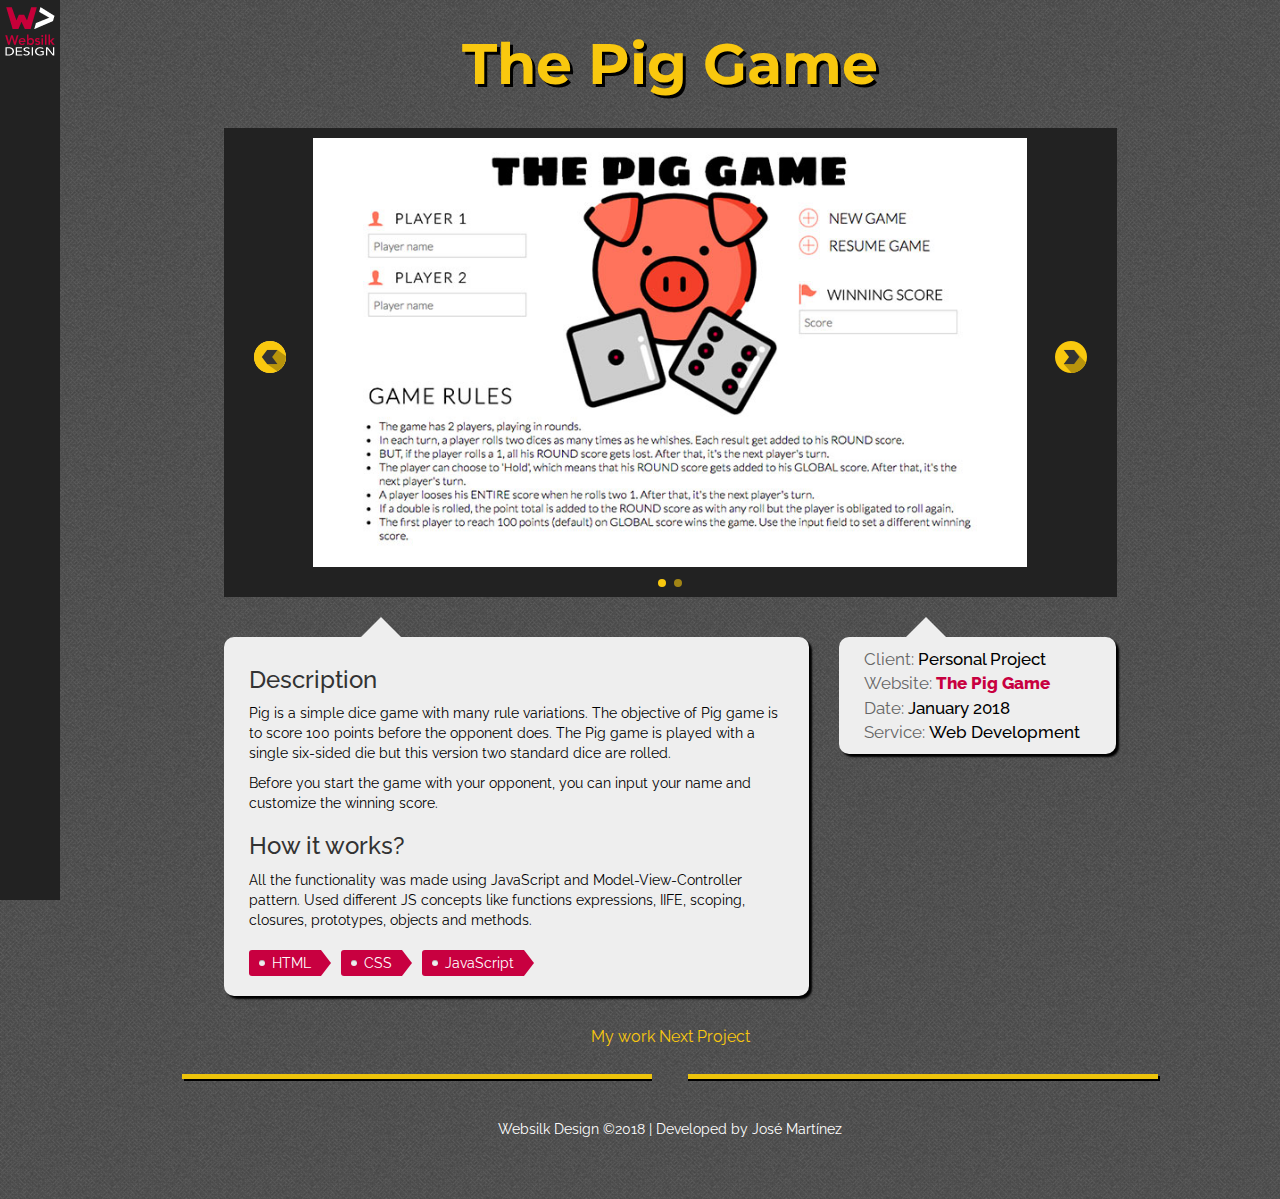
<file: portfolio/the-pig-game.html>
<!DOCTYPE html>
<html lang="en">
<head>
  <!-- Global Site Tag (gtag.js) - Google Analytics -->
  <script async src="https://www.googletagmanager.com/gtag/js?id=GA_TRACKING_ID"></script>
  <script>
    window.dataLayer = window.dataLayer || [];
    function gtag(){dataLayer.push(arguments)};
    gtag('js', new Date());

    gtag('config', 'UA-110940654-1');
  </script>
  <meta charset="UTF-8">
  <meta name="viewport" content="width=device-width, initial-scale=1, maximum-scale=1.0, user-scalable=0">

  <meta name="description" content="Jose Martinez is seeking a carreer as a web developer in Vancouver, BC. Jose is a currently student in the BCIT New media design and web development 2017.">
  <meta name="author" content="Jose Martinez">
  <meta name="keywords" content="Web developer, UI designer, Vancouver, BCIT, New Media, Portfolio">

  <meta property='og:title' content="Jose Martinez Portfolio Site"/>
  <meta property='og:description' content="Jose is seeking a carreer as a web developer in Vancouver, BC. Jose is a currently student in the BCIT New media design and web development 2017."/>
  <meta property="og:url" content="http://www.websilkdesign.com" />
  <meta property="og:image" content="http://www.websilkdesign.com/img/portfolio-image.jpg" />
  <title>The Pig Game | Jose Martinez, Web Developer, Portfolio, BCIT New Media</title>

  <link href="../vendor/bootstrap/css/bootstrap.min.css" rel="stylesheet" type="text/css">
  <!-- Plugin CSS -->
  <link href="http://code.ionicframework.com/ionicons/2.0.1/css/ionicons.min.css" rel="stylesheet">
  <link href="../css/navbar-fixed-left.min.css" rel="stylesheet" type="text/css">
  <link href="../css/swiper.min.css" rel="stylesheet" type="text/css">
  <!-- Custom CSS -->
  <link href="../css/custom.css" rel="stylesheet" type="text/css">
  <link href="../css/responsive.css" rel="stylesheet" type="text/css">
  <!-- favicon -->
  <link href="../img/favicon.ico" rel="shortcut icon" type="image/x-icon">
  <link href="../img/favicon.ico" rel="icon" type="image/x-icon">

  <link rel="dns-prefetch" href="//fonts.googleapis.com">
</head>

<body class="asset">
  <nav class="navbar navbar-inverse navbar-fixed-left">
    <div class="navbar-header">
      <button type="button" class="navbar-toggle collapsed" data-toggle="collapse" data-target="#navbar" aria-expanded="false" aria-controls="navbar">
        <span class="sr-only">Toggle navigation</span>
        <span class="icon-bar"></span>
        <span class="icon-bar"></span>
        <span class="icon-bar"></span>
      </button>
      <a class="navbar-brand" href="http://www.websilkdesign.com">
        <img class="icon-logo" src="../img/icon-logo.gif" alt="icon logo">
        <img class="icon-brand" src="../img/icon-brand.gif" alt="icon brand"></a>
    </div>
    <div id="navbar" class="navbar-collapse collapse">
      <ul class="nav navbar-nav">
        <li><a href="../index.html"><i class="nav-ion ion-home"></i></a></li>
        <li><a href="../portfolio.html"><i class="nav-ion ion-briefcase link-active"></i></a></li>
        <!-- <li><a href="skills.html"><i class="nav-ion ion-gear-b"></i></a></li> -->
        <li><a href="../about.html"><i class="nav-ion ion-person"></i></a></li>
        <li><a href="../contact.html"><i class="nav-ion ion-email"></i></a></li>
      </ul>
      <ul class="nav social-media hidden-xs">
        <li><a href="http://www.linkedin.com/in/jmartinezg-ca/" target="_blank"><i class="nav-ion ion-social-linkedin"></i></a></li>
        <li><a href="https://github.com/jl-martinez89" target="_blank"><i class="nav-ion ion-social-github"></i></a></li>
      </ul>
    </div>
  </nav>

  <div class="container">
    <div class="row">
      <div class="col-lg-12 portfolio-title">
        <h1>The Pig Game</h1>
      </div>
    </div>
    <div class="row">
      <div class="col-lg-12">
        <div class="swiper-container">
          <div class="swiper-wrapper">
            <div class="swiper-slide">
              <img src="../img/slideshow/the-pig-game1.jpg" alt="">
            </div>
            <div class="swiper-slide">
              <img src="../img/slideshow/the-pig-game2.jpg" alt="">
            </div>
          </div>
          <div class="swiper-pagination"></div>
          <div class="swiper-button-prev"></div>
          <div class="swiper-button-next"></div>
        </div>
      </div>
    </div>
    <div class="row">
      <div class="col-lg-8 col-md-8">
        <div class="talkbubble">
          <h3>Description</h3>
          <p>Pig is a simple dice game with many rule variations. The objective of Pig game is to score 100 points before the opponent does. The Pig game is played with a single six-sided die but this version two standard dice are rolled.</p>
          <p>Before you start the game with your opponent, you can input your name and customize the winning score.</p>
          <h3>How it works?</h3>
          <p>All the functionality was made using JavaScript and Model-View-Controller pattern. Used different JS concepts like functions expressions, IIFE, scoping, closures, prototypes, objects and methods.</p>
          <ul class="tools">
            <li><span class="tool">HTML</span></li>
            <li><span class="tool">CSS</span></li>
            <li><span class="tool">JavaScript</span></li>
          </ul>
        </div>
      </div>
      <div class="col-lg-4 col-md-4">
        <div class="talkbubble">
          <ul class="project-details">
            <li>Client:
              <strong>Personal Project</strong>
            </li>
            <li>Website:
              <strong><a href="http://www.websilkdesign.com/portfolio/thepiggame/" target="_blank">The Pig Game</a></strong>
            </li>
            <li>Date:
              <strong>January 2018</strong>
            </li>
            <li>Service:
              <strong>Web Development</strong>
            </li>
          </ul>
        </div>
      </div>
    </div>
    <div class="row">
      <div class="col-lg-12 nav-work">
        <span><a href="../portfolio.html"> My work </a><i class="ion-arrow-right-b"></i><a href="beer-down-here.html" class="next"> Next Project</a></span>
      </div>
    </div>
  </div>
  <hr class="star-light">
  <footer class="text-center">Websilk Design &copy;2018 | Developed by Jos&eacute; Mart&iacute;nez
    <a id="return-to-top" href="#top"><i class="ion-chevron-up"></i></a>
  </footer>

  <!-- Bootstrap core JavaScript -->
  <script src="../vendor/jquery/jquery.min.js"></script>
  <script src="../vendor/bootstrap/js/bootstrap.min.js"></script>

  <!-- Plugin JavaScript -->
  <script src="../js/toggle_push.js"></script>
  <script src='../js/swiper.min.js'></script>
  <script src="../js/backtotop.js"></script>
  <script>
    var swiper = new Swiper('.swiper-container', {
      slidesPerView: 'auto',
      spaceBetween: 10,
      loop:true,
      pagination: {
        el: '.swiper-pagination',
        type: 'bullets',
      },
      navigation: {
      nextEl: '.swiper-button-next',
      prevEl: '.swiper-button-prev',
    },
    keyboard: true,
    });
  </script>
</body>
</html>
</file>
<file: css/3d-button.css>
.btn{ margin: 4px; }
.btn-xs{ font-weight: 300; }
   
.btn-hot {
color: #fff;
background-color: #C80040;
border-bottom:2px solid #af4451; }

.btn-hot:hover, .btn-sky.active:focus, .btn-hot:focus, .open>.dropdown-toggle.btn-hot {
color: #000;
background-color: #df6a78;
/*text-shadow: 1px 1px #555;*/
border-bottom:2px solid #b25560;
outline: none; }

.btn-hot:active, .btn-hot.active {
color: #fff;
background-color: #c04b59;
border-top:2px solid #9a3c47;
margin-top: 2px; }

.btn-sunny {
color: #000;
background-color: #F9C80E;
border-bottom:2px solid #c38a3a; }

.btn-sunny:hover, .btn-sky.active:focus, .btn-sunny:focus, .open>.dropdown-toggle.btn-sunny {
color: #000;
/*text-shadow: 1px 1px #555;*/
background-color: #F7D358;
border-bottom:2px solid #c4924c;
outline: none; }

.btn-sunny:active, .btn-sunny.active {
color: #fff;
background-color: #d69840;
border-top:2px solid #ab7a33;
margin-top: 2px; }

.btn-fresh {
color: #fff;
background-color: #51bf87;
border-bottom:2px solid #41996c; }

.btn-fresh:hover, .btn-sky.active:focus, .btn-fresh:focus, .open>.dropdown-toggle.btn-fresh {
color: #fff;
background-color: #66c796;
border-bottom:2px solid #529f78;
outline: none; }

.btn-fresh:active, .btn-fresh.active {
color: #fff;
background-color: #47a877;
border-top:2px solid #39865f;
outline: none;
outline-offset: none;
margin-top: 2px; }

.btn-sky {
color: #fff;
background-color: #0bacd3;
border-bottom:2px solid #098aa9; }

.btn-sky:hover,.btn-sky.active:focus, .btn-sky:focus, .open>.dropdown-toggle.btn-sky {
color: #fff;
background-color: #29b6d8;
border-bottom:2px solid #2192ad;
outline: none; }

.btn-sky:active, .btn-sky.active {
color: #fff;
background-color: #0a97b9;
border-top:2px solid #087994;
outline-offset: none;
margin-top: 2px; }

.btn:focus,
.btn:active:focus,
.btn.active:focus {
    outline: none;
    outline-offset: 0px; }
</file>
<file: css/custom.css>
@import url('https://fonts.googleapis.com/css?family=Handlee|Montserrat:700|Raleway:400,500,800');

/* --------------
  Colors used:
-----------------
  Yellow: #F9C80E
  Red: #C80040
  Gray: #333 */

body {
  padding: 0;
  min-height: 90vh;
  overflow-x: hidden;
  background: url(../img/tweed.png) #222;
  font-family: Raleway, Helvetica, sans-serif;
  }
footer {
  height: 10vh;
  width: 100%;
  clear: both;
  padding-top: 10px;
  color: #fff;
  }
#home {
  background: url(../img/office.jpg) no-repeat fixed top #222;
  -webkit-background-size: cover;
  -moz-background-size: cover;
  -o-background-size: cover;
  background-size: cover;
  }
#home .page {
  opacity: 1;
  -webkit-transition: opacity 0.3s;
  transition: opacity 0.3s;
}
#grid {
  margin: 0 0 20px 0;
  padding-top: 20px;
  min-height: 570px;
  }
.page {
  width: 100%;
  height: 100%;
  }
.bag {
  width: 100%;
  height: auto;
  min-height: 90vh;
  position: relative;
  margin: 0 auto;
  padding: 3vh 0 0 0;
  z-index: 1;
  overflow: hidden;
  }
.bag .about.text-zone { width: 45%; }
.bag .contact.text-zone { width: 40%; }

.has-error .help-block {
  color: #C80040;
  font-size: 12px;
  }
p.help-block, p.help-block ul { margin: 0; }

.navbar { margin-bottom: 0; }
.navbar-fixed-left {
  position: fixed;
  top: 0;
  width: 60px;
  height: 100vh;
  border-radius: 0;
  z-index: 1030;
  }
.navbar-fixed-left .navbar-header {
  padding-left: 0px;
  padding-right: 0px;
  }
.navbar-brand { padding: 5px 5px; }
.navbar-brand>img { float: left; }

.navbar-inverse {
  background-color: #222;
  border-color: #222;
  }
nav div ul {
  position: relative;
  top: 130px;
  }
nav div .navbar-nav li {
  padding: 0;
  text-align: center;
  }
#navbar .navbar-nav i {
  opacity: 1;
  -webkit-transition: all .5s ease-out;
  transition: all .5s ease-out;
  }
#navbar .navbar-nav a::after {
  content: '';
  font-size: 9px;
  letter-spacing: 2px;
  line-height: 50px;
  text-transform: uppercase;
  color: #fff;
  text-align: center;
  position: absolute;
  bottom: -10px;
  left: 0;
  display: block;
  width: 60px;
  opacity: 0;
  -webkit-transition: all .3s ease-out;
  transition: all .3s ease-out;
  }
#navbar .navbar-nav li:hover a::after { opacity: 1; }
#navbar .navbar-nav li:hover i { opacity: 0; }
#navbar .navbar-nav li:nth-child(1) a:after { content: 'Home';}
#navbar .navbar-nav li:nth-child(2) a:after { content: 'My Work';}
/* #navbar .navbar-nav li:nth-child(3) a:after { content: 'Skills';} */
#navbar .navbar-nav li:nth-child(3) a:after { content: 'About';}
#navbar .navbar-nav li:nth-child(4) a:after { content: 'Contact';}

.nav.social-media {
  position: absolute;
  top: auto;
  bottom: 20px;
  }
/* .nav.social-media { margin-top: 110px; } */
.nav.social-media li {
  margin-bottom: 10px;
  width: 100%;
  float: left;
  text-align: center;
  }
.nav.social-media li:hover i { color: white; }
/* .nav.social-media li:hover i.disabled { color: #444; } */
i.nav-ion {
  color: #C80040;
  display: inline-block;
  font-size: 32px;
  line-height: 1.58;
  text-shadow: 0 2px 4px black;
  width: 60px;
  }
i.link-active { color: white; }
/* i.disabled { color: #444; } */

.form-control {
  background: #222;
  border: none;
  color: white;
  }
.form-group { margin-bottom: 8px; }

.map-wrap {
  float: left;
  width: 40%;
  height: 400px;
  position: relative;
  overflow: hidden;
  margin-top: 80px;
  margin-left: 4%;
  }
#map {
  background: url(https://maps.googleapis.com/maps/api/staticmap?center=Vancouver&zoom=5&maptype=roadmap&style=feature:poi|visibility:off&style=feature:landscape|lightness:-50&style=feature:road|visibility:off&style=feature:administrative|visibility:off&size=600x400&style=element:labels|visibility:on&style=element:geometry.stroke|visibility:off&style=feature:landscape|element:geometry|saturation:-100&style=feature:road|element:labels|visibility:off&style=feature:administrative|element:labels|gamma:0.1&style=feature:road|element:labels|visibility:off&style=feature:poi|element:labels|visibility:off&style=feature:water|saturation:-100|lightness:-81&markers=size:mid%7Ccolor:0xF9C80E%7Clabel:W>%7CVancouver,BC&key=AIzaSyDqTWIw6rYG0VNegVqHJJL9XbcniExb0No) no-repeat right top;
  overflow: hidden;
  position: relative;
  min-width: 300px;
  margin-top: 20px;
  height: 400px;
  }
.about h1,
.contact h1 { color: #F9C80E; }

.btn { font-size: 14px; font-weight: 400; }
.btn-custom {
  color: #F9C80E;
  letter-spacing: 2px;
  background-color: rgba(0,0,0,0);
  border: 2px solid #F9C80E;
  margin: 15px auto;
  }
.btn-custom:hover, .btn-custom:active, .btn-custom.active {
  color: #000;
  background-color: #F9C80E;
  text-shadow: none;
  outline: none;
  }
.btn-dark {
  border-radius: 0;
  color: #fff;
  background-color: rgba(0,0,0,0.7);
  }
.btn-dark:hover,
.btn-dark:focus,
.btn-dark:active {
  color: #fff;
  background-color: rgba(0,0,0,0.7);
  }
.float-r { float: right; }

.nav-work {
  text-align: center;
  font-size: 16px;
  }
.nav-work a { color: #F9C80E; text-decoration: none; }
.nav-work a:hover { color: white; }
.nav-work i { color: #222; }

#return-to-top {
  display: none;
  position: fixed;
  bottom: 40px;
  right: 20px;
  width: 50px;
  height: 50px;
  background: rgba(30,30,30,0.8);
  border-radius: 35px;
  transition: all 0.3s ease;
  z-index: 999;
  }
#return-to-top i {
  color: #F9C80E;
  margin: 0;
  position: relative;
  top: 10px;
  font-size: 20px;
  transition: all 0.3s ease;
  }
#return-to-top:hover {
  bottom: 46px;
  box-shadow: 0 3px 6px black;
  }
.text-zone h1 { text-shadow: 3px 3px black; }
.text-zone h2 { text-shadow: 2px 2px black; }

.home.text-zone h1::before,
.home.text-zone h1::after,
.home.text-zone .tags { color: #aaa !important; }
.home.text-zone button { margin: 20px 0; }
.home h1 span {
  position: relative;
  color: #F9C80E;
  z-index: 5;
  }
.tags {
  font-family: Raleway, sans-serif;
  color: #ccc;
  font-size: 12px;
  position: absolute;
  bottom: 10px;
  left: 110px;
  }
.tags-top {
  top: 3vh;
  bottom: auto;
  }
.text-zone {
  position: static !important;
  float: left;
  margin-left: 12%;
  margin-top: 20px;
  color: #fff;
  }
.home.text-zone { margin-top: 140px; }
.text-zone p {
  font-size: 17px;
  font-weight: 100;
  }
.text-zone h1,
.portfolio-title h1 {
  display: inline;
  margin: 0;
  font-family: 'Montserrat', sans-serif;
  font-weight: 700;
  font-size: 5.7rem;
  line-height: 1.2;
  }
.text-zone h1::before { content: '<h1>'; vertical-align: middle; }
.text-zone h1::after { content: ' </h1>'; vertical-align: middle; }
.text-zone h1::before,
.text-zone h1::after {
  font-family: Raleway, sans-serif;
  color: #ccc;
  font-weight: 400;
  font-size: 12px;
  text-shadow: none;
  }
.text-zone h2 {
  display: inline;
  margin: 0;
  font-family: 'Montserrat', sans-serif;
  font-size: 1.5rem;
  letter-spacing: 3px;
  color: #ECC30B;
  }
.logo {
  float: right;
  margin-top: 160px;
  margin-right: 100px;
  }
.logo img { width: 450px; }

.about-media {
  width: 43%;
  padding: 0 40px;
  float: left;
  margin-top: 110px;
  margin-left: auto;
  margin-right: auto;
  box-sizing: border-box;
  }
.about-media div {
  text-align: center;
}
.about-media p {
  font-size: 17px;
  font-weight: 100;
  padding-top: 40px;
  color: #fff;
}
.portrait-real {
  width: 100%;
}
.portrait-real img {
  width: 70%;
}
.about.text-zone div {
  margin: 30px auto;
  text-align: center;
  }
.inf-map {
  position: absolute;
  background: rgba(34,34,34,0.9);
  top: 30px;
  right: 10px;
  z-index: 1020;
  width: 230px;
  padding: 20px;
  color: #fff;
  font-size: 16px;
  }
.inf-map a { text-decoration: none; color: #F9C80E; }
.inf-map a:hover { text-decoration: none; color: #eee; }

/*============ Mini Burger Menu ================*/

.nav>li>a {
  display: inline;
  padding: 0;
  }
.nav>li>a:focus,
.nav>li>a:hover {
  background-color: transparent;
  }
.nav>li { display: inline; }
.navbar-nav { margin: 0; }

.navbar-inverse .navbar-toggle {
  border-color: #222;
  padding: 4px 5px;
  margin-top: 10px;
  margin-bottom: 10px;
  }
.navbar-inverse .navbar-toggle:focus,
.navbar-inverse .navbar-toggle:hover {
  border-color: #222;
  background: rgba(0,0,0,0);
  }
.navbar-inverse .navbar-toggle .icon-bar {
  background-color: #C80040;
  height: 4px;
  width: 26px;
  }
.navbar-inverse .navbar-toggle:hover .icon-bar { background-color: white; }

/*  Portfolio Only
============================*/

a { outline: none !important; }
hr {
  box-sizing: content-box;
  height: 0;
  overflow: visible;
  }
hr.star-light,
hr.star-primary {
  padding: 0;
  border: none;
  border-top: solid 5px;
  text-align: center;
  max-width: 80%;
  margin: 25px auto 30px;
  }
hr.star-light:after,
hr.star-primary:after {
  content: "\f492";
  font-family: Ionicons;
  display: inline-block;
  position: relative;
  top: -0.8em;
  font-size: 2em;
  padding: 0 0.25em;
  }
hr.star-light {
  border-color: #ECC30B;
  box-shadow: 2px 2px black;
  }
hr.star-light:after {
  background: url(../img/tweed.png) ;
  color: #ECC30B;
  text-shadow: 2px 2px black;
  }
hr.star-primary { border-color: #c80040; }
hr.star-primary:after {
  background-color: white;
  color: #c80040;
  }
.center { margin: 0 auto; }
.shadow {
  -webkit-box-shadow: 2px 4px 9px rgba(0, 0, 0, 0.5);
  box-shadow: 2px 4px 9px rgba(0, 0, 0, 0.5);
  }
#portfolio .portfolio-item {
  margin: 0 0 15px;
  right: 0;
  /* overflow: hidden; */
  /* text-align: center; */
  display: inherit;
  }
#portfolio .portfolio-item:hover img {
  -webkit-transform: scale(1.1);
  transform: scale(1.1);
  transition: -webkit-transform 3s;
  transition: transform 1.5s;
  -webkit-filter: grayscale(0%) !important;
  filter: grayscale(0%) !important;
  }
#portfolio .portfolio-item .portfolio-link {
  display: block;
  position: relative;
  max-width: 760px;
  margin: 0 auto;
  }
#portfolio .portfolio-item .portfolio-link img {
  -webkit-filter: grayscale(30%);
  filter: grayscale(30%);
  }
#portfolio .portfolio-item .portfolio-link .caption {
  position: absolute;
  width: 100%;
  height: 100%;
  opacity: 0;
  z-index: 2;
  transition: all ease 0.5s;
  -webkit-transition: all ease 0.5s;
  -moz-transition: all ease 0.5s;
  }
#portfolio .portfolio-item .portfolio-link .caption:hover { opacity: 1; }
#portfolio .portfolio-item .portfolio-link .caption .hover_effect { opacity: 1; }
#portfolio .portfolio-item .portfolio-link .caption .caption-content {
  position: absolute;
  width: 100%;
  padding: 0 2%;
  font-size: 22px;
  font-weight: 300;
  text-align: center;
  top: 30%;
  color: white;
  text-shadow: none;
  }
#portfolio .portfolio-item .portfolio-link .caption .caption-content.small { top: 14%; }
.circle {
  width: 150px;
  height: 150px;
  margin: 0 auto;
  opacity: 0.8;
  background: red;
  -moz-border-radius: 50%;
  -webkit-border-radius: 50%;
  border-radius: 50%;
  }
.circle span { position: relative; top: 42%; left: 0; }

.portfolio-item h2,
.portfolio-item h3 {
  margin: 10px auto;
  display: inline-block;
  }
.portfolio-item h2 {
  padding-left: 10px;
  font-size: 16px;
  font-weight: 800;
  text-transform: uppercase;
  color: black;
  }
.portfolio-item h3 { font-size: 14px; }
.portfolio-item p {
  margin: 0 10px;
  padding: 5px 0;
  border-top: 1px dashed #333;
  }
.portfolio-item__title {
  border-top: 1px solid #333;
}
/* #portfolio { z-index: 2; } */

#portfolio {
  width: auto;
  margin-left: 150px;
  height: auto;
  }
.button-grp {
  width: 100%;
  margin: 0 0 10px 150px;
  }
.button-grp button { margin-bottom: 10px; }

.btn-active {
  color: #000 !important;
  background-color: #F9C80E !important;
  border-bottom:2px solid #c38a3a !important;
}
.btn-active:hover {
  color: #000 !important;
  background-color: #F7D358 !important;
  border-bottom:2px solid #c4924c !important;
  outline: none !important;
}
.btn-active:active, .btn-active:focus { text-shadow: none !important; }

.portfolio-item {
  display: block;
  float: left;
  width: 320px;
  background-color: #fff;
  /* padding: 5px 5px 0 5px; */
  margin: 0 20px 20px 0;
  }
.portfolio-fw {
  overflow: hidden;
  max-height: 350px;
  width: 320px;
  box-sizing: border-box;
  background-color: #333;
  border-bottom: 1px solid #333;
  }
.portfolio-item img {
  width: 320px;
  height: auto;
  }

.asset { margin-left: 60px; }

/* pushing content down when nav is open.
=================================== */

.push {
  margin-top: 60px !important;
  -webkit-transition: margin-top 0.3s ease-out;
  transition: margin-top 0.3s ease-out;
  }

/* Assets pages
=================================== */
.wrapper { margin: auto 0 !important; }
.wrapper-in {
  min-height: 520px;
  margin-top: 6rem;
  }

.portfolio-title {
  margin: 30px auto;
  text-align: center; }
.portfolio-title h1 {
  color: #F9C80E;
  text-shadow: 3px 3px black; }
.portfolio-title h1 small { color: white; }

.talkbubble {
  width: 100%;
  height: auto;
  background: #eee;
  padding: 10px 25px;
  margin-bottom: 30px;
  box-shadow: 3px 3px 2px black;
  position: relative;
  -moz-border-radius:    10px;
  -webkit-border-radius: 10px;
  border-radius:         10px;
  }
.talkbubble:before {
  content:"";
  position: absolute;
  left: 23%;
  top: -20px;
  width: 0;
  height: 0;
  border-left: 23px solid transparent;
  border-right: 23px solid transparent;
  border-bottom: 23px solid #eee;
  }
.talkbubble p { color: #000; }

/* Slideshow
=================================== */

.swiper-container {
  width: 100%;
  max-height: 500px;
  margin-bottom: 40px;
  }
.swiper-slide {
  text-align: center;
  font-size: 18px;
  background: #222;
  padding: 10px 0 30px 0;
  display: -webkit-box;
  display: -ms-flexbox;
  display: -webkit-flex;
  display: flex;
         -webkit-box-pack: center;
            -ms-flex-pack: center;
  -webkit-justify-content: center;
          justify-content: center;
        -webkit-box-align: center;
           -ms-flex-align: center;
      -webkit-align-items: center;
              align-items: center;
  }
.swiper-button-next, .swiper-button-prev {
  width: 32px;
  height: 32px;
  background-size: 32px 32px;
  }
.swiper-slide img {
  width: 80%;
  height: auto;
  }
.swiper-pagination-bullet { background-color: #F9C80E; opacity: .6; }
.swiper-pagination-bullet-active { opacity: 1; }
.swiper-button-prev { background-image: url("../img/back.png"); left: 30px; }
.swiper-button-next { background-image: url("../img/next.png"); right: 30px; }
.swiper-container-horizontal>.swiper-pagination-bullets { bottom: 5px; }

/* Tools used for the project
=================================== */

.tools {
  list-style: none;
  margin: 20px 0 0 0;
  overflow: hidden;
  padding: 0;
  }
.tools li { float: left; }
.tool {
  background: #C80040;
  border-radius: 3px 0 0 3px;
  color: #fff;
  display: inline-block;
  height: 26px;
  line-height: 26px;
  padding: 0 20px 0 23px;
  position: relative;
  margin: 0 10px 10px 0;
  text-decoration: none;
  }
.tool::before {
  background: #eee;
  border-radius: 10px;
  box-shadow: inset 0 1px rgba(0, 0, 0, 0.25);
  content: '';
  height: 6px;
  left: 10px;
  position: absolute;
  width: 6px;
  top: 10px;
  }
.tool::after {
  background: #eee;
  border-bottom: 13px solid transparent;
  border-left: 10px solid #C80040;
  border-top: 13px solid transparent;
  content: '';
  position: absolute;
  right: 0;
  top: 0;
  }

.project-details {
  list-style: none;
  margin: 0 auto;
  padding: 0;
  }
.project-details li {
  color: #666;
  font-size: 17px;
  }
.project-details li a {
  color: #C80040;
  font-weight: 800;
  text-decoration: none;
  }
.project-details li strong {
  color: black;
  font-weight: 500;
  }
</file>
<file: css/responsive.css>
/* --------------------------------------------
    Viewport less than 1400px Stylesheet
   -------------------------------------------- */

@media (max-width:1400px) {
  body { padding-top: 0; }
}

/* --------------------------------------------
    Viewport less than 1250px Stylesheet
   -------------------------------------------- */

@media (max-width: 1250px){
  #home {
    background: url(../img/office_1280x843.jpg) no-repeat fixed top #222;
  }
  .logo {
    margin-top: 0;
    clear: both;
    }
  .home.text-zone { margin-top: 60px; }
}

/* --------------------------------------------
    Viewport less than 1140px Stylesheet
   -------------------------------------------- */

@media (max-width: 1140px) {
  .portfolio-title h1 { font-size: 4rem; }
  .logo img { width: 400px; }
}

/* --------------------------------------------
    Viewport less than 1024px Stylesheet
   -------------------------------------------- */

@media (max-width: 1024px){
  /* .bag .about.text-zone, */
  .bag .contact.text-zone { width: 46%; }

  .map-wrap {
    float: none;
    min-width: 88%;
    margin: auto;
    clear: both;
    }
}

/* --------------------------------------------
    Viewport less than 992px Stylesheet
   -------------------------------------------- */

@media (max-width: 992px){
  .wrapper-in {
    min-height: 0;
    margin-top: 2rem;
    }
}

/* --------------------------------------------
    Viewport less than 960px Stylesheet
   -------------------------------------------- */

@media (max-width: 960px) {
  body {
    padding-top: 50px;
    padding-left: 0;
    overflow: auto;
    }
  .page {
    height: auto;
    position: relative;
    }
  .bag {
    padding-bottom: 58px;
    box-sizing: border-box;
    margin: 0 auto;
    }
  .bag .about.text-zone,
  .bag .contact.text-zone { width: 90%; }

  .navbar-brand .icon-logo { padding: 8px 4px 10px 4px; }
  .navbar-brand .icon-brand { padding: 8px 4px 5px 4px; }

  #navbar { text-align: center; }
  .navbar-fixed-left {
    width: 100%;
    height: 50px;
    top: 0;
    left: 0;
    }
  .navbar-fixed-left .navbar-collapse .navbar-nav {
    display: inline-block;
    min-width: 300px;
    }
  .navbar-fixed-left .navbar-collapse .navbar-nav>li,
  .navbar-fixed-left .navbar-collapse .social-media>li { width: 60px; }
  .nav.social-media {
    position: static;
    top: 0;
    margin-top: 0;
    width: 120px;
    display: inline;
    float: right;
    }
  .navbar-nav>li>a { padding: 0; }
  nav div .nav li { display: inline; }
  nav div ul {
    position: static;
    top: 0px;
    }
  #map {
    background: url(https://maps.googleapis.com/maps/api/staticmap?center=Vancouver&zoom=5&maptype=roadmap&style=feature:poi|visibility:off&style=feature:landscape|lightness:-50&style=feature:road|visibility:off&style=feature:administrative|visibility:off&size=600x400&style=element:labels|visibility:on&style=element:geometry.stroke|visibility:off&style=feature:landscape|element:geometry|saturation:-100&style=feature:road|element:labels|visibility:off&style=feature:administrative|element:labels|gamma:0.1&style=feature:road|element:labels|visibility:off&style=feature:poi|element:labels|visibility:off&style=feature:water|saturation:-100|lightness:-81&markers=size:mid%7Ccolor:0xF9C80E%7Clabel:W>%7CVancouver,BC&key=AIzaSyDqTWIw6rYG0VNegVqHJJL9XbcniExb0No) no-repeat top;
    }
  .tags {
    left: 0;
    margin-left: 8px;
    }
  .tags-top { top: 20px; }

  .text-zone { margin-left: 4%; }
  .text-zone h1 { font-size: 5rem; }
  .text-zone h2 { font-size: 1.3rem; }

  .about-media {
    position: relative;
    width: 100%;
    margin: 2% auto;
    padding: 0 4%;
    overflow: hidden;
    }
  #portfolio {
    margin: 0 auto;
    padding-left: 20px;
    }
  .button-grp {
    margin: 10px auto;
    text-align: center;
    }

  .asset { margin-left: 0; }

  .portfolio-title { margin: 20px auto; }
  .swiper-button-prev { left: 10px; }
  .swiper-button-next { right: 10px; }
}

/* --------------------------------------------
    Viewport less than 767px Stylesheet
   -------------------------------------------- */

@media (max-width: 767px){
  body { min-height: 100vh; }

  .navbar-fixed-left {
    position: fixed;
    top: 0;
    width: 100%;
    height: auto;
    z-index: 1030;
    }
  nav div ul { text-align: center; }

  .text-zone h1 { font-size: 4rem; }
  .text-zone h2 { font-size: 1.2rem; }

  .logo img { width: 380px; }

  #portfolio .portfolio-item { margin: 0 0 30px; }
}

/* --------------------------------------------
    Viewport less than 633px Stylesheet
   -------------------------------------------- */

@media (max-width: 633px){
  .about-media iframe {
    position: relative;
    top: 0px;
    }
}

/* --------------------------------------------
    Viewport less than 530px Stylesheet
   -------------------------------------------- */

@media (max-width: 530px){
  body { overflow-x: hidden; }
}

/* --------------------------------------------
    Viewport less than 480px Stylesheet
   -------------------------------------------- */

@media (max-width: 480px){
  .logo {
    margin-right: 2%;
    clear: both;
  }
}

/* @media (max-width: 1432px) {
  .container {
    width: 90%; }
}
@media (max-width: 1200px) {
  .container {
    width: 92%; }
}
@media (max-width: 992px) {
  .container { width: 94%; }
}
@media (max-width: 768px) {
  .container {
    width: 98%; }
} */
</file>
<file: css/navbar-fixed-left.min.css>
@media (min-width:768px){.container{width:503px}}@media (min-width:992px){.container{width:723px}}@media (min-width:1200px){.container{width:923px}}@media (min-width:1432px){.container{width:1170px}}body{padding-top:70px;min-height:200vh}.navbar-fixed-left,.navbar-fixed-right{position:fixed;top:0;width:100%;z-index:1030}@media (min-width:768px) and (min-width:768px){.navbar-fixed-left,.navbar-fixed-right{width:232px;height:100vh;border-radius:0}.navbar-fixed-left .container,.navbar-fixed-right .container{padding-right:0;padding-left:0;width:auto}.navbar-fixed-left .navbar-header,.navbar-fixed-right .navbar-header{padding-left:15px;padding-right:15px}.navbar-fixed-left .navbar-collapse,.navbar-fixed-right .navbar-collapse{padding-right:0;padding-left:0;max-height:none}.navbar-fixed-left .navbar-collapse .navbar-nav,.navbar-fixed-right .navbar-collapse .navbar-nav{float:none!important}.navbar-fixed-left .navbar-collapse .navbar-nav>li,.navbar-fixed-right .navbar-collapse .navbar-nav>li{width:100%}.navbar-fixed-left .navbar-collapse .navbar-nav>li.dropdown .dropdown-menu,.navbar-fixed-right .navbar-collapse .navbar-nav>li.dropdown .dropdown-menu{top:0}.navbar-fixed-left .navbar-collapse .navbar-nav.navbar-right,.navbar-fixed-right .navbar-collapse .navbar-nav.navbar-right{margin-right:0}}@media (min-width:768px){body{padding-top:0;padding-left:232px}.navbar-fixed-left{right:auto!important;left:0!important;border-width:0 1px 0 0!important}.navbar-fixed-left .dropdown .dropdown-menu{left:100%;right:auto;border-radius:0 3px 3px 0}.navbar-fixed-left .dropdown .dropdown-toggle .caret{border-top:4px solid transparent;border-left:4px solid;border-bottom:4px solid transparent;border-right:none}}
</file>
